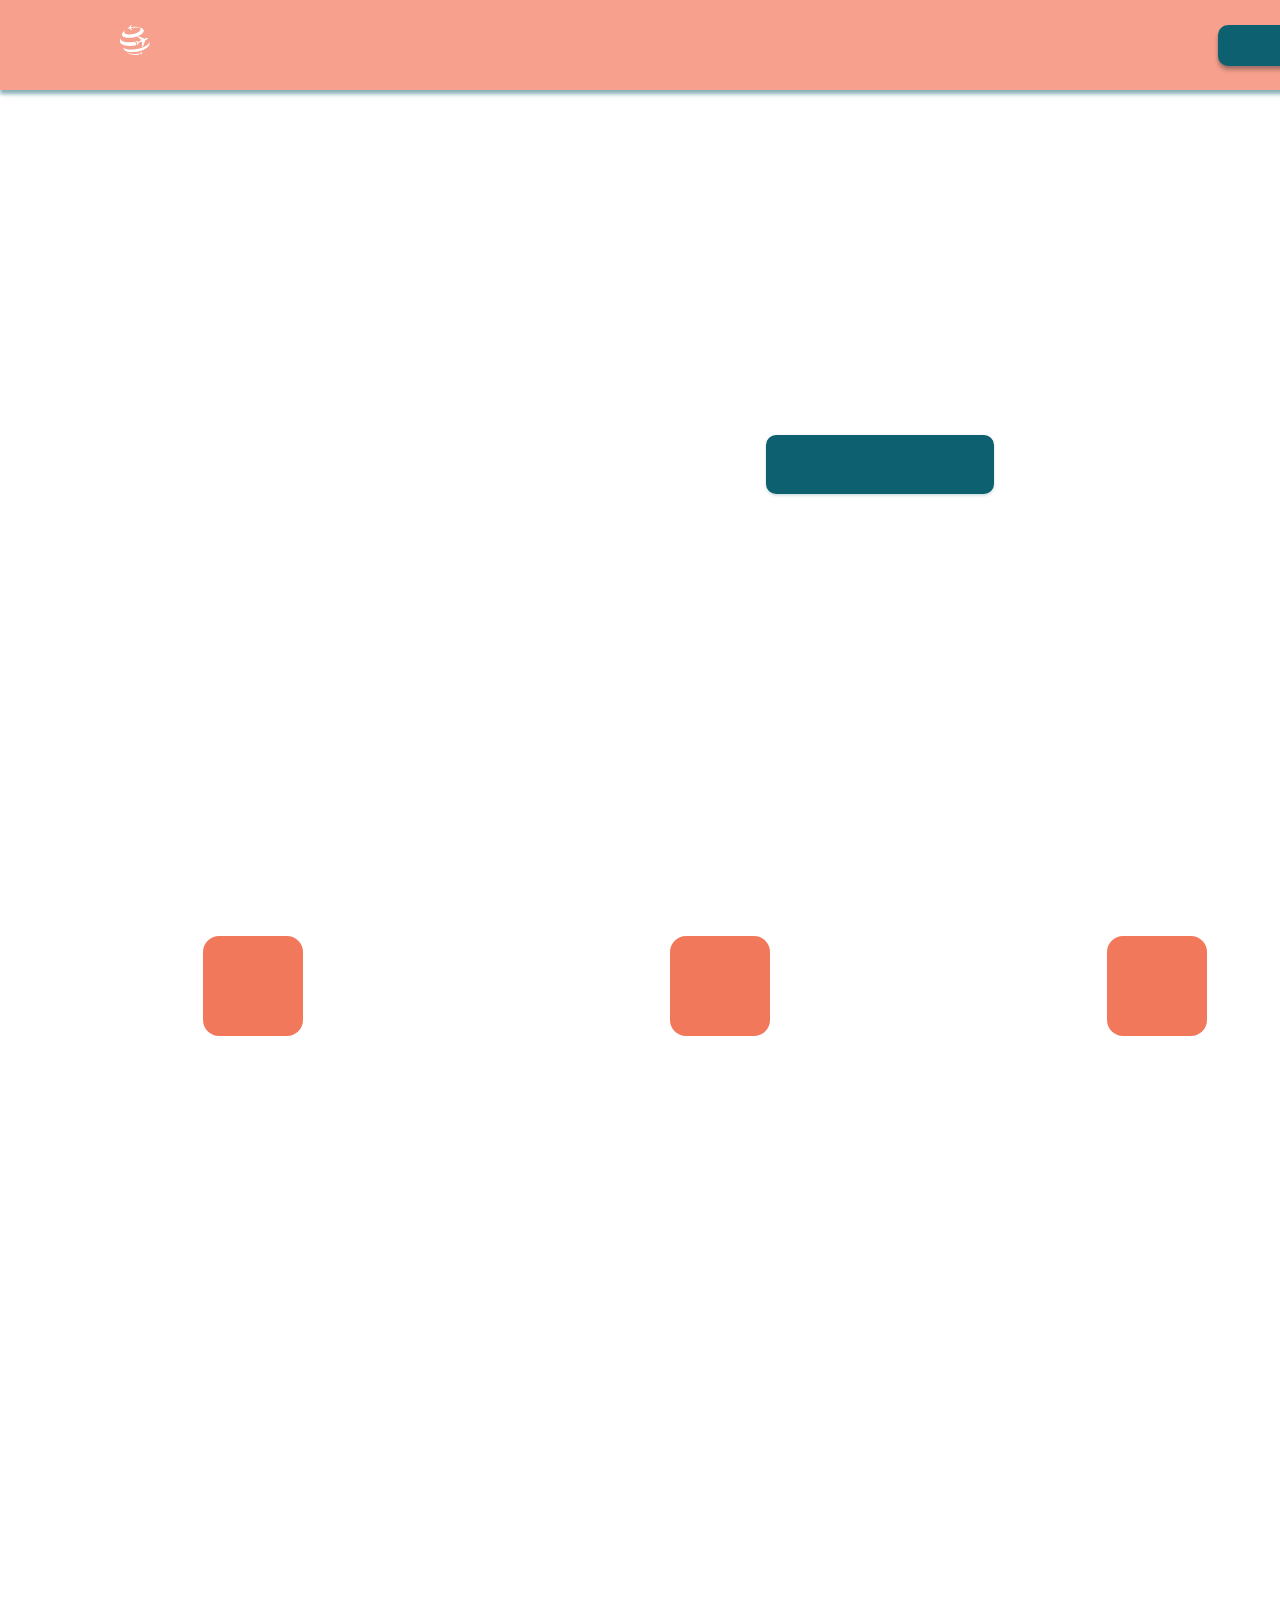
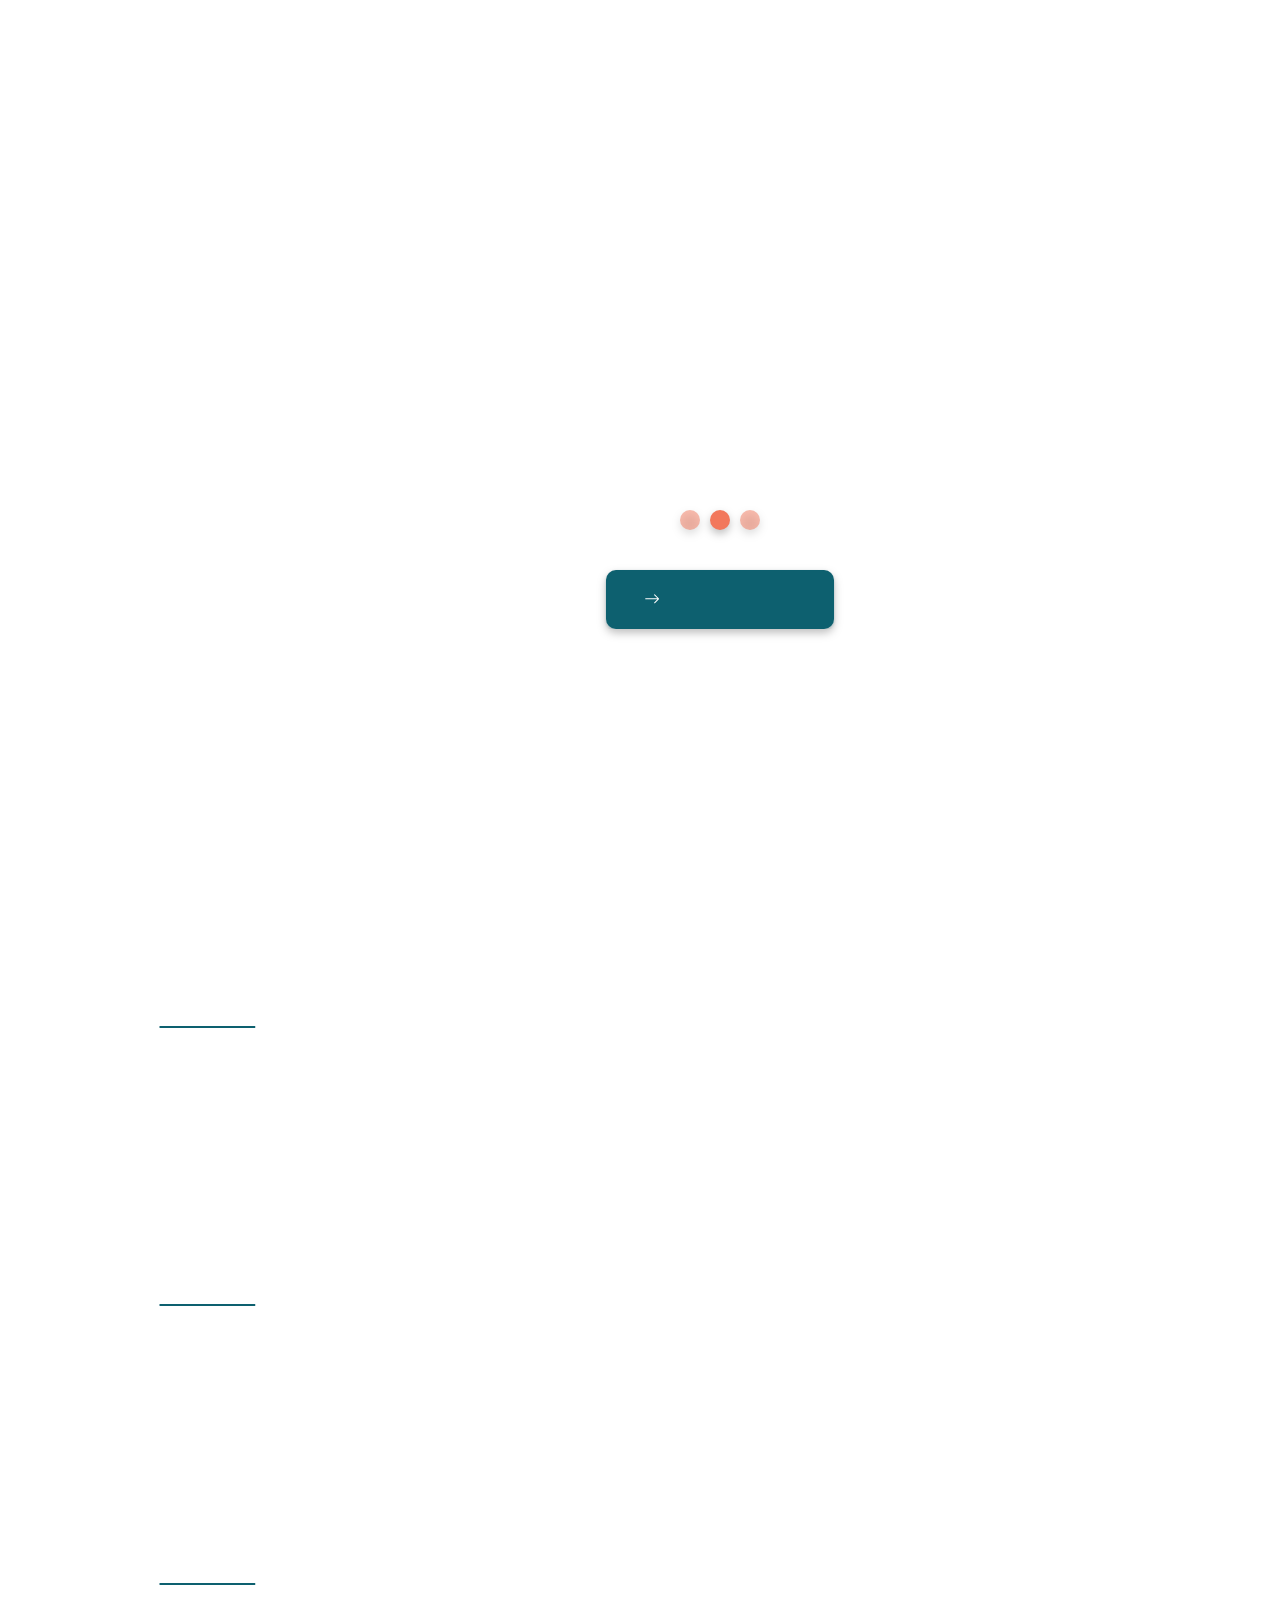
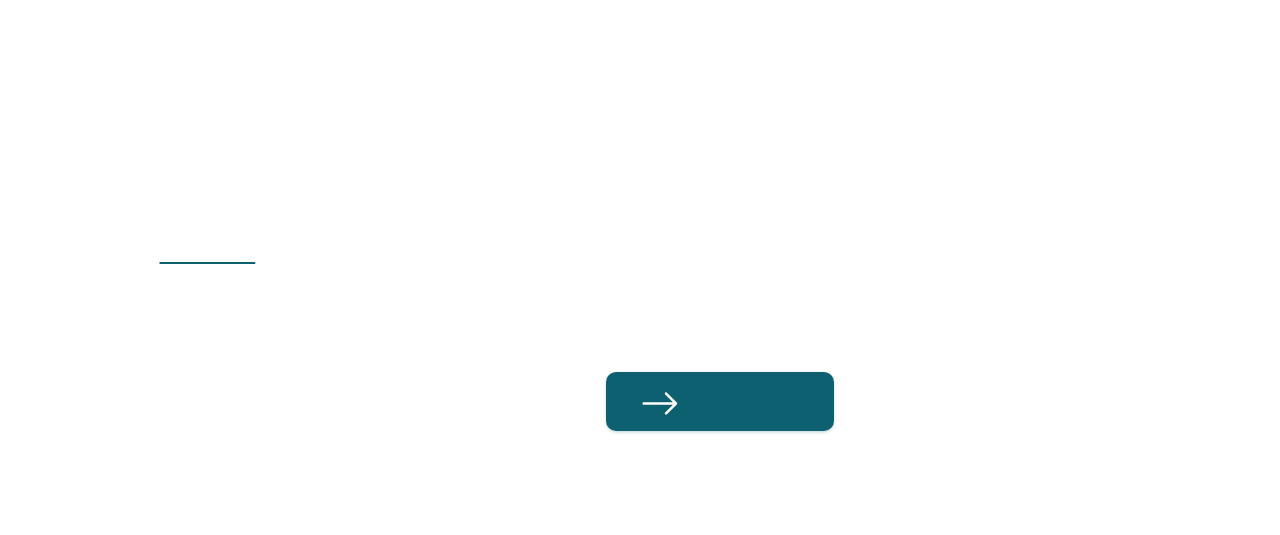
<file: travel/index.html>
<!DOCTYPE html>
<html lang="zxx">

<head>
    <meta charset="UTF-8">
    <meta http-equiv="X-UA-Compatible" content="IE=edge">
    <meta name="viewport" content="width=device-width, initial-scale=1.0">
    <link rel="stylesheet" href="style.css">
    <link rel="shortcut icon" href="./assets/svg/favicon.svg" type="image/svg+xml">
    <script defer src="index.js"></script>
    <title>Travel Part 1</title>
</head>

<body>
<div class="page">
    <div class="container">
        <div class="background">
            <div class="top"></div>
            <div class="bottom"></div>
        </div>
        <div class="webpage">
            <header class="header-div">
                <div class="logo">
                    <img class="logo-img" src="./assets/svg/Logo.svg" alt="Logo">
                    <h2 class="logo-title">Travel Portal</h2>
                </div>
                <nav class="navigation">
                    <ul class="navigation-list">
                        <li class="navigation-link">
                            <a href="#preview">How It Works</a>
                        </li>
                        <li class="navigation-link">
                            <a href="#steps">Plan Your Trip</a>
                        </li>
                        <li class="navigation-link">
                            <a href="#destinations">Destinations</a>
                        </li>
                        <li class="navigation-link">
                            <a href="#stories">Travel Stories</a>
                        </li>
                    </ul>
                </nav>
                <button type="button" class="btn-login">
                    <span class="title-btn-login">Login</span>
                </button>
            </header>
            <main class="main-div">
                <section id="preview" class="preview">
                    <h1 class="preview-title">Explore the beauty of the World</h1>
                    <div class="preview-remark">Recieve personalized recommendations for countries,
                        hotels, activities and more
                    </div>
                    <div class="preview-input">
                        <input type="text" name="search" id="find-trip" placeholder="What would you like to do?">
                        <button type="submit" class="start-planning">Start Planning</button>
                    </div>
                </section>
                <section id="steps" class="steps">
                    <h2 class="steps-title">3 STEPS TO THE PERFECT TRIP</h2>
                    <div class="steps-flex">
                        <div class="steps-box right-margin-steps">
                            <div class="font-img-steps bicycle"></div>
                            <div class="title-img-steps">Tell us what you want to do</div>
                        </div>
                        <div class="steps-box">
                            <div class="font-img-steps calendar"></div>
                            <div class="title-img-steps ">Share us preferable dates</div>
                        </div>
                        <div class="steps-box">
                            <div class="font-img-steps airplane"></div>
                            <div class="title-img-steps">We will give you recommendations</div>
                        </div>
                    </div>
                </section>
                <section id="destinations" class="destinations">
                    <h2 class="title-destination">POPULAR DESTINATIONS</h2>
                    <div class="carousel">
                        <div class="carousel-item">
                            <img class="img-item" src="./assets/jpg/ocean-big.jpg" alt="SPAIN">
                            <div class="title-item">SPAIN</div>
                        </div>
                        <div class="carousel-item">
                            <img class="img-item" src="assets/jpg/gates-big.jpg" alt="JAPAN">
                            <div class="title-item">JAPAN</div>
                        </div>
                        <div class="carousel-item">
                            <img class="img-item" src="assets/jpg/bridge-big.jpg" alt="USA">
                            <div class="title-item">USA</div>
                        </div>
                    </div>
                    <div class="dots-nav">
                        <div class="dot inactive-dot"></div>
                        <div class="dot active-dot"></div>
                        <div class="dot inactive-dot"></div>
                    </div>
                    <button class="btn-find-more" type="submit">
                        <svg class="arrow" width="36" height="23" viewBox="0 0 36 23" fill="none"
                             xmlns="http://www.w3.org/2000/svg">
                            <path fill-rule="evenodd" clip-rule="evenodd" d="M0.5 11.5C0.5 11.1685 0.631696 10.8505
                                         0.866116 10.6161C1.10054 10.3817 1.41848
                                         10.25 1.75 10.25H31.2325L23.365 2.38499C23.1303
                                         2.15028 22.9984 1.83193 22.9984 1.49999C22.9984
                                         1.16805 23.1303 0.849708 23.365 0.614992C23.5997
                                         0.380275 23.9181 0.248413 24.25 0.248413C24.5819
                                         0.248413 24.9003 0.380275 25.135 0.614992L35.135
                                         10.615C35.2514 10.7311 35.3438 10.869 35.4068
                                         11.0209C35.4698 11.1728 35.5022 11.3356 35.5022
                                         11.5C35.5022 11.6644 35.4698 11.8272 35.4068
                                         11.9791C35.3438 12.1309 35.2514 12.2689 35.135
                                         12.385L25.135 22.385C24.9003 22.6197 24.5819
                                         22.7516 24.25 22.7516C23.9181 22.7516 23.5997
                                         22.6197 23.365 22.385C23.1303 22.1503 22.9984
                                         21.8319 22.9984 21.5C22.9984 21.1681 23.1303
                                         20.8497 23.365 20.615L31.2325 12.75H1.75C1.41848
                                         12.75 1.10054 12.6183 0.866116 12.3839C0.631696
                                         12.1495 0.5 11.8315 0.5 11.5Z" fill="white"/>
                        </svg>
                        <span class="title-find-more">Find More</span>
                    </button>
                </section>
                <section id="stories" class="stories">
                    <div class="stories-main">
                        <h2 class="title-stories">TRAVEL STORIES</h2>
                        <div class="stories-container">
                            <div class="stories-element">
                                <img class="img-story" src="./assets/jpg/cave-big.jpg" alt>
                                <div class="story-sample">
                                    <div class="title-sample">10 Photos of Attractive Thailand</div>
                                    <div class="story">
                                            <span class="text-story">Lorem ipsum dolor sit amet, consectetur adipiscing elit,
                                            sed do eiusmod tempor incididunt ut labore et dolore magna aliqua.
                                            Ut enim ad minim veniam, quis nostrud exercitation ullamco laboris
                                            nisi ut aliquip ex ea commodo consequat. Duis aute irure dolor in
                                            reprehenderit in voluptate velit esse cillum dolore eu fugiat nulla
                                            pariatur. Excepteur sint occaecat cupidatat non proident,
                                            sunt in culpa qui officia deserunt mollit anim id est laborum.
                                            Lorem ipsum dolor sit amet, consectetur adipiscing elit...</span>
                                        <br>
                                        <strong><u>Read More</u></strong>
                                    </div>
                                </div>
                            </div>
                            <div class="stories-element">
                                <img class="img-story" src="./assets/jpg/road-big.jpg" alt>
                                <div class="story-sample">
                                    <div class="title-sample">Canyonlands National Park, Utah</div>
                                    <div class="story">
                                            <span class="text-story">Lorem ipsum dolor sit amet, consectetur adipiscing elit,
                                            sed do eiusmod tempor incididunt ut labore et dolore magna aliqua.
                                            Ut enim ad minim veniam, quis nostrud exercitation ullamco laboris
                                            nisi ut aliquip ex ea commodo consequat. Duis aute irure dolor in
                                            reprehenderit in voluptate velit esse cillum dolore eu fugiat nulla
                                            pariatur. Excepteur sint occaecat cupidatat non proident,
                                            sunt in culpa qui officia deserunt mollit anim id est laborum.
                                            Lorem ipsum dolor sit amet, consectetur adipiscing elit...</span>
                                        <br>
                                        <strong><u>Read More</u></strong>
                                    </div>
                                </div>
                            </div>
                            <div class="stories-element">
                                <img class="img-story" src="./assets/jpg/winter-big.jpg" alt>
                                <div class="story-sample">
                                    <div class="title-sample">I left my heart in the Mountains!</div>
                                    <div class="story">
                                            <span class="text-story">Lorem ipsum dolor sit amet, consectetur adipiscing elit,
                                            sed do eiusmod tempor incididunt ut labore et dolore magna aliqua.
                                            Ut enim ad minim veniam, quis nostrud exercitation ullamco laboris
                                            nisi ut aliquip ex ea commodo consequat. Duis aute irure dolor in
                                            reprehenderit in voluptate velit esse cillum dolore eu fugiat nulla
                                            pariatur. Excepteur sint occaecat cupidatat non proident,
                                            sunt in culpa qui officia deserunt mollit anim id est laborum.
                                            Lorem ipsum dolor sit amet, consectetur adipiscing elit...</span>
                                        <br>
                                        <strong><u>Read More</u></strong>
                                    </div>
                                </div>
                            </div>
                            <div class="stories-element">
                                <img class="img-story" src="./assets/jpg/car-big.jpg" alt>
                                <div class="story-sample">
                                    <div class="title-sample">The Longest journey in my life!</div>
                                    <div class="story">
                                            <span class="text-story">Lorem ipsum dolor sit amet, consectetur adipiscing elit,
                                            sed do eiusmod tempor incididunt ut labore et dolore magna aliqua.
                                            Ut enim ad minim veniam, quis nostrud exercitation ullamco laboris
                                            nisi ut aliquip ex ea commodo consequat. Duis aute irure dolor in
                                            reprehenderit in voluptate velit esse cillum dolore eu fugiat nulla
                                            pariatur. Excepteur sint occaecat cupidatat non proident,
                                            sunt in culpa qui officia deserunt mollit anim id est laborum.
                                            Lorem ipsum dolor sit amet, consectetur adipiscing elit...</span>
                                        <br>
                                        <strong><u>Read More</u></strong>
                                    </div>
                                </div>
                            </div>
                        </div>
                        <button class="btn-see-more" type="submit">
                            <svg class="arrow-see" width="40" height="41" viewBox="0 0 40 41" fill="none"
                                 xmlns="http://www.w3.org/2000/svg">
                                <path fill-rule="evenodd" clip-rule="evenodd" d="M2.5 20.5001C2.5 20.1686 2.6317 19.8507 2.86612
                                    19.6162C3.10054 19.3818 3.41848 19.2501 3.75 19.2501H33.2325L25.365
                                    11.3851C25.1303 11.1504 24.9984 10.8321 24.9984 10.5001C24.9984
                                    10.1682 25.1303 9.84983 25.365 9.61511C25.5997 9.3804 25.9181
                                    9.24854 26.25 9.24854C26.5819 9.24854 26.9003 9.3804 27.135
                                    9.61511L37.135 19.6151C37.2514 19.7312 37.3438 19.8692 37.4068
                                    20.021C37.4698 20.1729 37.5022 20.3357 37.5022 20.5001C37.5022
                                    20.6645 37.4698 20.8273 37.4068 20.9792C37.3438 21.1311 37.2514
                                    21.269 37.135 21.3851L27.135 31.3851C26.9003 31.6198 26.5819
                                    31.7517 26.25 31.7517C25.9181 31.7517 25.5997 31.6198 25.365
                                    31.3851C25.1303 31.1504 24.9984 30.8321 24.9984 30.5001C24.9984
                                    30.1682 25.1303 29.8498 25.365 29.6151L33.2325 21.7501H3.75C3.41848
                                    21.7501 3.10054 21.6184 2.86612 21.384C2.6317 21.1496 2.5 20.8316
                                    2.5 20.5001Z" fill="white"/>
                            </svg>
                            <span class="title-see-more">See More</span>
                        </button>
                    </div>
                </section>
            </main>
            <footer class="footer-div">
                <div class="footer-grid">
                    <div class="git-rs">
                        <a class="git" href="https://github.com/BrBrov">
                            <img class="img-git" src="./assets/svg/git.svg" alt="Git">
                        </a>
                        <a class="rs" href="https://rs.school/js-stage0/">
                            <img class="img-rs" src="./assets/svg/rs_school.svg" alt="RSschool">
                        </a>
                    </div>
                    <div class="footer-block">
                        <div class="title-footer">All Rights Reserved © Travel Portal</div>
                        <ul class="social-list">
                            <li class="social-link">
                                <a href="https://www.instagram.com/">
                                    <img src="./assets/svg/Instagram.svg" alt="Instagram">
                                </a>
                            </li>
                            <li class="social-link">
                                <a href="https://www.youtube.com/">
                                    <img src="./assets/svg/Youtube.svg" alt="Yuotube">
                                </a>
                            </li>
                            <li class="social-link">
                                <a href="https://twitter.com/">
                                    <img src="./assets/svg/Twitter.svg" alt="Twitter">
                                </a>
                            </li>
                        </ul>
                    </div>
                </div>
            </footer>
        </div>
    </div>
</div>
</body>

</html>
</file>
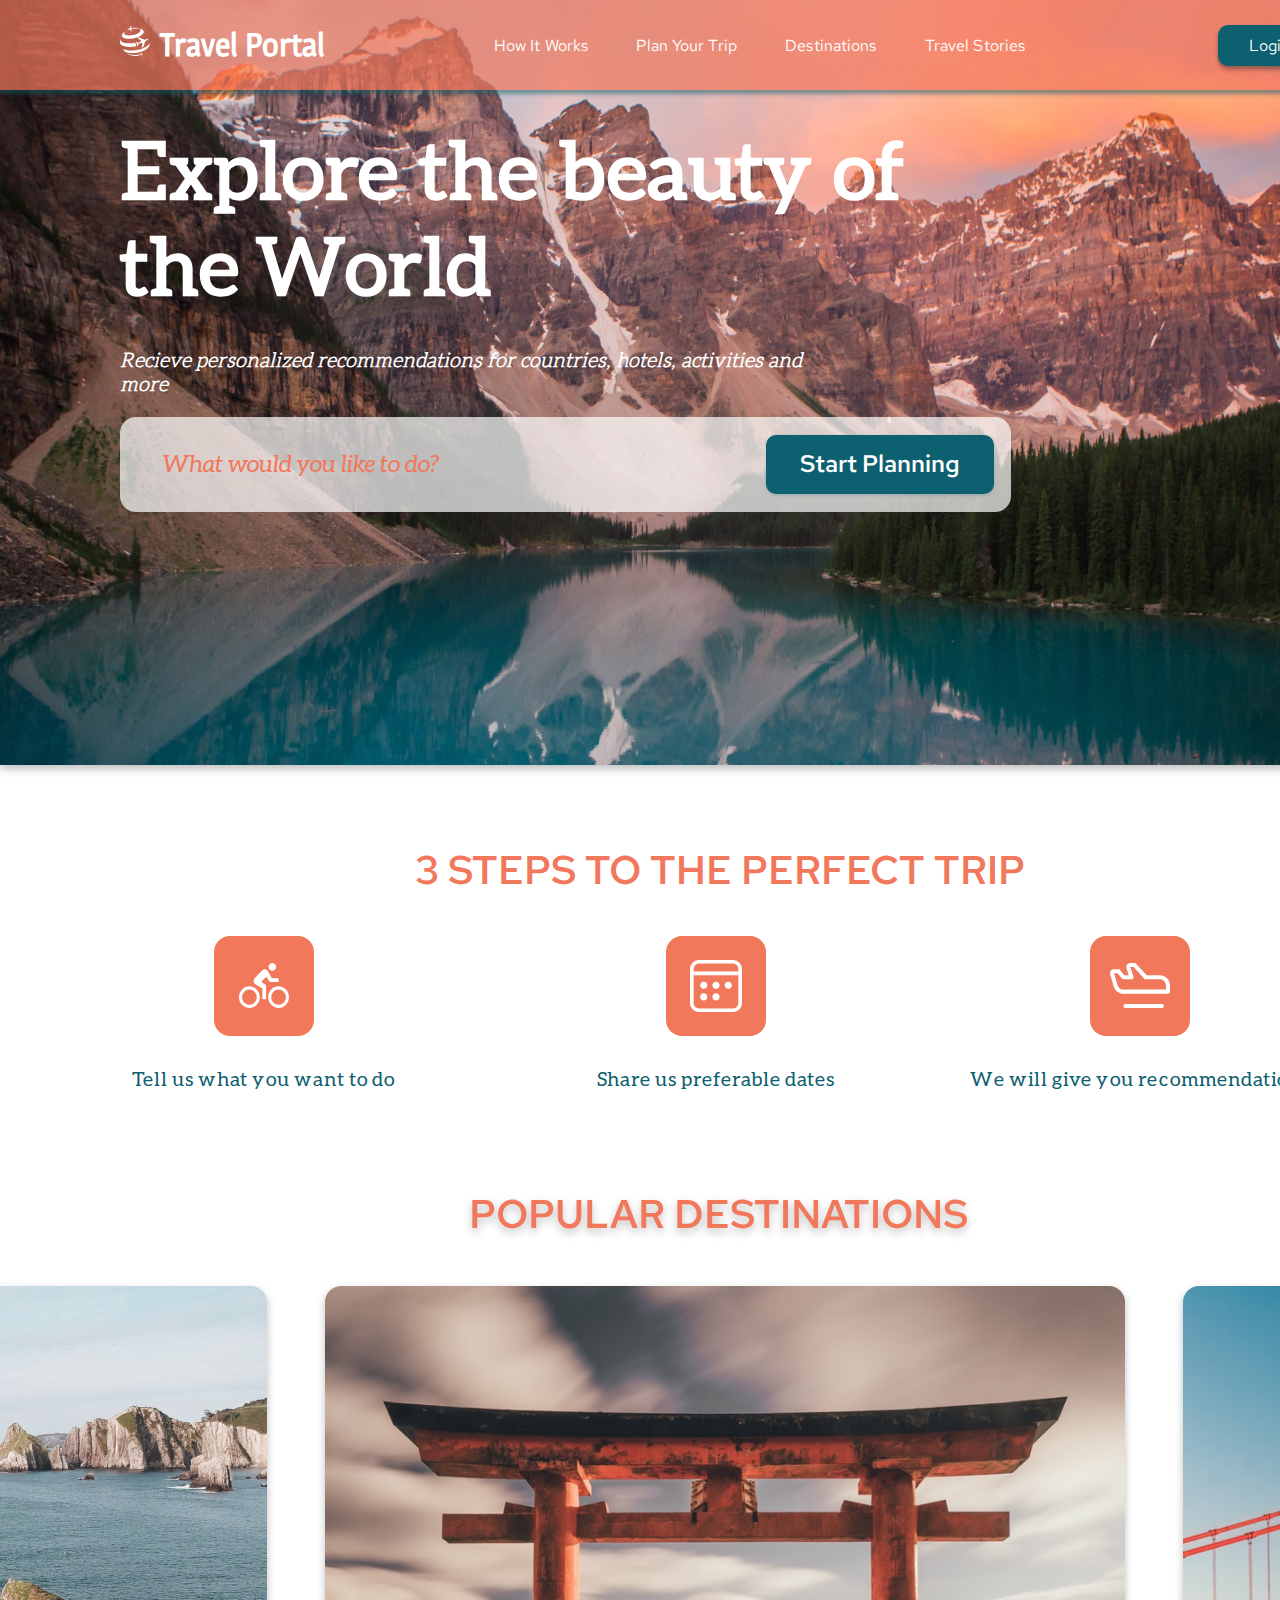
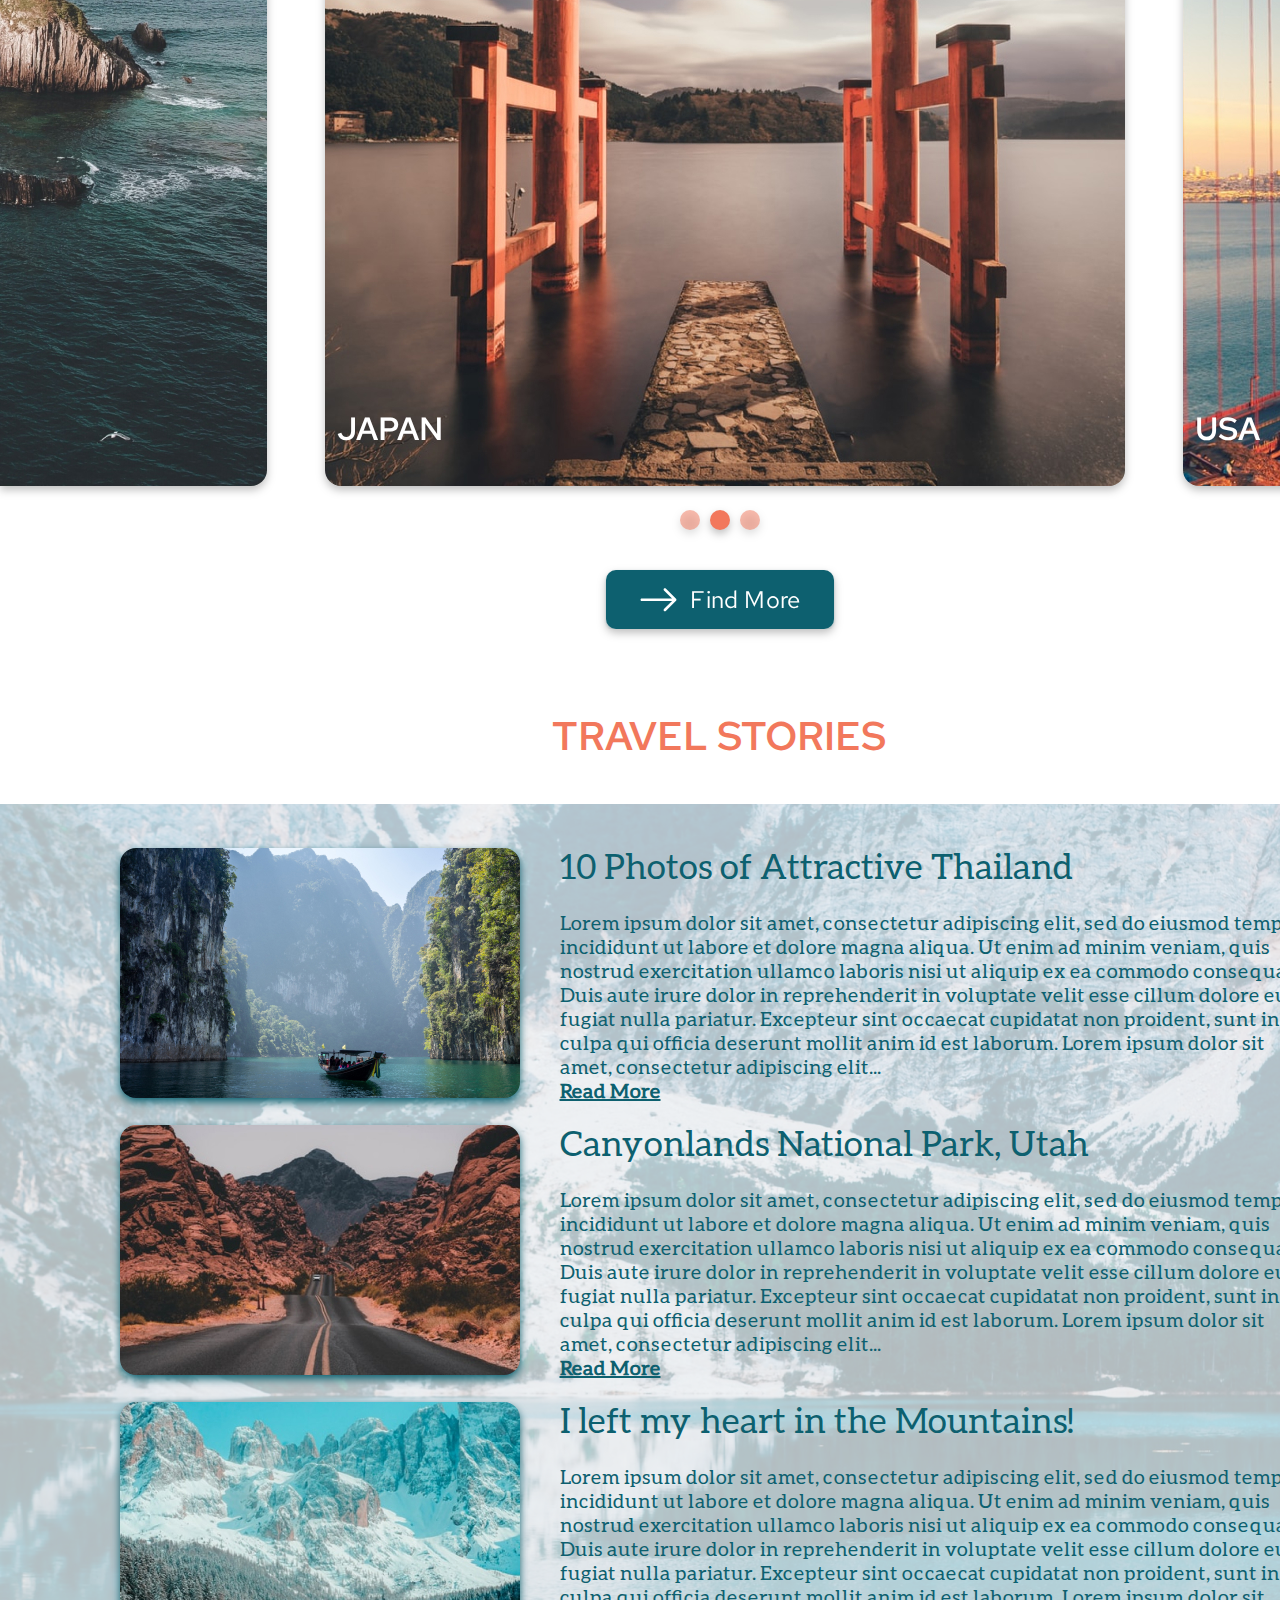
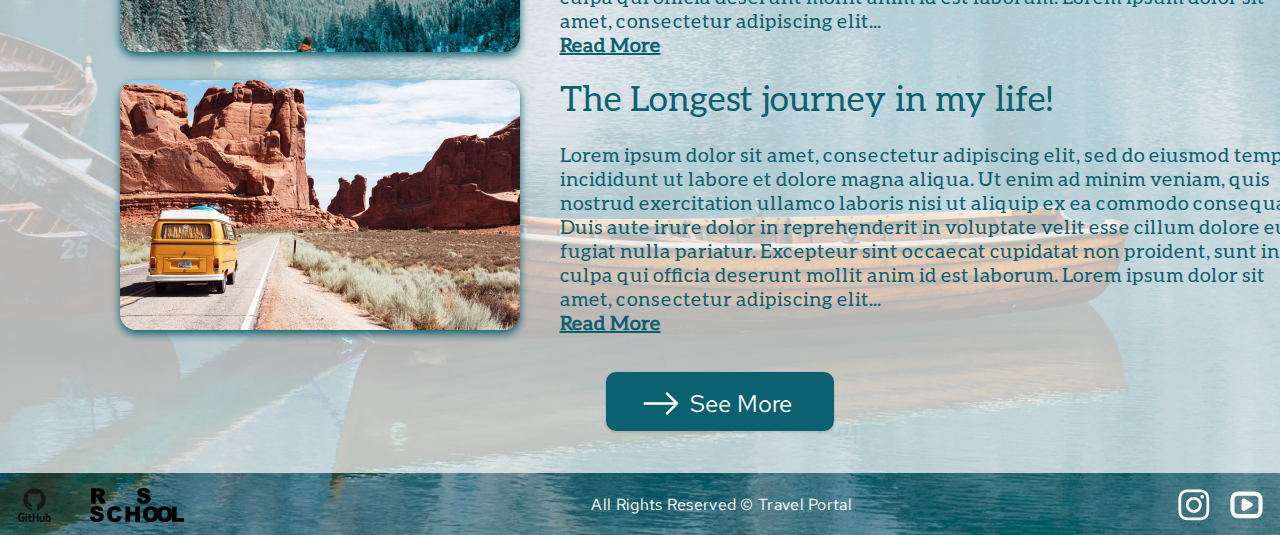
<file: Travel/index.html>
<!DOCTYPE html>
<html lang="zxx">

<head>
    <meta charset="UTF-8">
    <meta http-equiv="X-UA-Compatible" content="IE=edge">
    <meta name="viewport" content="width=device-width, initial-scale=1.0">
    <link rel="stylesheet" href="style.css">
    <link rel="shortcut icon" href="./assets/svg/favicon.svg" type="image/svg+xml">
    <script defer src="index.js"></script>
    <title>Travel Part 1</title>
</head>

<body>
    <div class="page">
        <div class="container">
            <div class="background">
                <div class="top"></div>
                <div class="bottom"></div>
            </div>
            <div class="webpage">
                <header class="header-div">
                    <div class="logo">
                        <img class="logo-img" src="./assets/svg/Logo.svg" alt="Logo">
                        <h2 class="logo-title">Travel Portal</h2>
                    </div>
                    <nav class="navigation">
                        <ul class="navigation-list">
                            <li class="navigation-link">
                                <a href="#preview">How It Works</a>
                            </li>
                            <li class="navigation-link">
                                <a href="#steps">Plan Your Trip</a>
                            </li>
                            <li class="navigation-link">
                                <a href="#destinations">Destinations</a>
                            </li>
                            <li class="navigation-link">
                                <a href="#stories">Travel Stories</a>
                            </li>
                        </ul>
                    </nav>
                    <button type="button" class="btn-login">
                        <span class="title-btn-login">Login</span>
                    </button>
                </header>
                <main class="main-div">
                    <section id="preview" class="preview">
                        <h1 class="preview-title">Explore the beauty of the World</h1>
                        <div class="preview-remark">Recieve personalized recommendations for countries,
                            hotels, activities and more</div>
                        <div class="preview-input">
                            <input type="text" name="search" id="find-trip" placeholder="What would you like to do?">
                            <button type="submit" class="start-planning">Start Planning</button>
                        </div>
                    </section>
                    <section id="steps" class="steps">
                        <h2 class="steps-title">3 STEPS TO THE PERFECT TRIP</h2>
                        <div class="steps-flex">
                            <div class="steps-box right-margin-steps">
                                <div class="font-img-steps bicycle"></div>
                                <div class="title-img-steps">Tell us what you want to do</div>
                            </div>
                            <div class="steps-box">
                                <div class="font-img-steps calendar"></div>
                                <div class="title-img-steps">Share us preferable dates </div>
                            </div>
                            <div class="steps-box">
                                <div class="font-img-steps airplane"></div>
                                <div class="title-img-steps">We will give you recommendations</div>
                            </div>
                        </div>
                    </section>
                    <section id="destinations" class="destinations">
                        <h2 class="title-destination">POPULAR DESTINATIONS</h2>
                        <div class="carousel">
                            <div class="carousel-item">
                                <img class="img-item" src="./assets/jpg/ocean-big.jpg" alt="SPAIN">
                                <div class="title-item">SPAIN</div>
                            </div>
                            <div class="carousel-item">
                                <img class="img-item" src="./assets/jpg/gates.jpg" alt="JAPAN">
                                <div class="title-item">JAPAN</div>
                            </div>
                            <div class="carousel-item">
                                <img class="img-item" src="./assets/jpg/bridge.jpg" alt="USA">
                                <div class="title-item">USA</div>
                            </div>
                        </div>
                        <div class="dots-nav">
                            <div class="dot inactive-dot"></div>
                            <div class="dot active-dot"></div>
                            <div class="dot inactive-dot"></div>
                        </div>
                        <button class="btn-find-more" type="submit">
                            <svg class="arrow" width="36" height="23" viewBox="0 0 36 23" fill="none"
                                xmlns="http://www.w3.org/2000/svg">
                                <path fill-rule="evenodd" clip-rule="evenodd" d="M0.5 11.5C0.5 11.1685 0.631696 10.8505
                                         0.866116 10.6161C1.10054 10.3817 1.41848
                                         10.25 1.75 10.25H31.2325L23.365 2.38499C23.1303
                                         2.15028 22.9984 1.83193 22.9984 1.49999C22.9984
                                         1.16805 23.1303 0.849708 23.365 0.614992C23.5997
                                         0.380275 23.9181 0.248413 24.25 0.248413C24.5819
                                         0.248413 24.9003 0.380275 25.135 0.614992L35.135
                                         10.615C35.2514 10.7311 35.3438 10.869 35.4068
                                         11.0209C35.4698 11.1728 35.5022 11.3356 35.5022
                                         11.5C35.5022 11.6644 35.4698 11.8272 35.4068
                                         11.9791C35.3438 12.1309 35.2514 12.2689 35.135
                                         12.385L25.135 22.385C24.9003 22.6197 24.5819
                                         22.7516 24.25 22.7516C23.9181 22.7516 23.5997
                                         22.6197 23.365 22.385C23.1303 22.1503 22.9984
                                         21.8319 22.9984 21.5C22.9984 21.1681 23.1303
                                         20.8497 23.365 20.615L31.2325 12.75H1.75C1.41848
                                         12.75 1.10054 12.6183 0.866116 12.3839C0.631696
                                         12.1495 0.5 11.8315 0.5 11.5Z" fill="white" />
                            </svg>
                            <span class="title-find-more">Find More</span>
                        </button>
                    </section>
                    <section id="stories" class="stories">
                        <div class="stories-main">
                            <h2 class="title-stories">TRAVEL STORIES</h2>
                            <div class="stories-container">
                                <div class="stories-element">
                                    <img class="img-story" src="./assets/jpg/cave-big.jpg" alt>
                                    <div class="story-sample">
                                        <div class="title-sample">10 Photos of Attractive Thailand</div>
                                        <div class="story">
                                            Lorem ipsum dolor sit amet, consectetur adipiscing elit,
                                            sed do eiusmod tempor incididunt ut labore et dolore magna aliqua.
                                            Ut enim ad minim veniam, quis nostrud exercitation ullamco laboris
                                            nisi ut aliquip ex ea commodo consequat. Duis aute irure dolor in
                                            reprehenderit in voluptate velit esse cillum dolore eu fugiat nulla
                                            pariatur. Excepteur sint occaecat cupidatat non proident,
                                            sunt in culpa qui officia deserunt mollit anim id est laborum.
                                            Lorem ipsum dolor sit amet, consectetur adipiscing elit...<br>
                                            <strong><u>Read More</u></strong>
                                        </div>
                                    </div>
                                </div>
                                <div class="stories-element">
                                    <img class="img-story" src="./assets/jpg/road-big.jpg" alt>
                                    <div class="story-sample">
                                        <div class="title-sample">Canyonlands National Park, Utah</div>
                                        <div class="story">
                                            Lorem ipsum dolor sit amet, consectetur adipiscing elit,
                                            sed do eiusmod tempor incididunt ut labore et dolore magna aliqua.
                                            Ut enim ad minim veniam, quis nostrud exercitation ullamco laboris
                                            nisi ut aliquip ex ea commodo consequat. Duis aute irure dolor in
                                            reprehenderit in voluptate velit esse cillum dolore eu fugiat nulla
                                            pariatur. Excepteur sint occaecat cupidatat non proident,
                                            sunt in culpa qui officia deserunt mollit anim id est laborum.
                                            Lorem ipsum dolor sit amet, consectetur adipiscing elit...<br>
                                            <strong><u>Read More</u></strong>
                                        </div>
                                    </div>
                                </div>
                                <div class="stories-element">
                                    <img class="img-story" src="./assets/jpg/winter-big.jpg" alt>
                                    <div class="story-sample">
                                        <div class="title-sample">I left my heart in the Mountains!</div>
                                        <div class="story">
                                            Lorem ipsum dolor sit amet, consectetur adipiscing elit,
                                            sed do eiusmod tempor incididunt ut labore et dolore magna aliqua.
                                            Ut enim ad minim veniam, quis nostrud exercitation ullamco laboris
                                            nisi ut aliquip ex ea commodo consequat. Duis aute irure dolor in
                                            reprehenderit in voluptate velit esse cillum dolore eu fugiat nulla
                                            pariatur. Excepteur sint occaecat cupidatat non proident,
                                            sunt in culpa qui officia deserunt mollit anim id est laborum.
                                            Lorem ipsum dolor sit amet, consectetur adipiscing elit...<br>
                                            <strong><u>Read More</u></strong>
                                        </div>
                                    </div>
                                </div>
                                <div class="stories-element">
                                    <img class="img-story" src="./assets/jpg/car-big.jpg" alt>
                                    <div class="story-sample">
                                        <div class="title-sample">The Longest journey in my life!</div>
                                        <div class="story">
                                            Lorem ipsum dolor sit amet, consectetur adipiscing elit,
                                            sed do eiusmod tempor incididunt ut labore et dolore magna aliqua.
                                            Ut enim ad minim veniam, quis nostrud exercitation ullamco laboris
                                            nisi ut aliquip ex ea commodo consequat. Duis aute irure dolor in
                                            reprehenderit in voluptate velit esse cillum dolore eu fugiat nulla
                                            pariatur. Excepteur sint occaecat cupidatat non proident,
                                            sunt in culpa qui officia deserunt mollit anim id est laborum.
                                            Lorem ipsum dolor sit amet, consectetur adipiscing elit...<br>
                                            <strong><u>Read More</u></strong>
                                        </div>
                                    </div>
                                </div>
                            </div>
                            <button class="btn-see-more" type="submit">
                                <svg class="arrow-see" width="40" height="41" viewBox="0 0 40 41" fill="none"
                                    xmlns="http://www.w3.org/2000/svg">
                                    <path fill-rule="evenodd" clip-rule="evenodd" d="M2.5 20.5001C2.5 20.1686 2.6317 19.8507 2.86612
                                    19.6162C3.10054 19.3818 3.41848 19.2501 3.75 19.2501H33.2325L25.365
                                    11.3851C25.1303 11.1504 24.9984 10.8321 24.9984 10.5001C24.9984
                                    10.1682 25.1303 9.84983 25.365 9.61511C25.5997 9.3804 25.9181
                                    9.24854 26.25 9.24854C26.5819 9.24854 26.9003 9.3804 27.135
                                    9.61511L37.135 19.6151C37.2514 19.7312 37.3438 19.8692 37.4068
                                    20.021C37.4698 20.1729 37.5022 20.3357 37.5022 20.5001C37.5022
                                    20.6645 37.4698 20.8273 37.4068 20.9792C37.3438 21.1311 37.2514
                                    21.269 37.135 21.3851L27.135 31.3851C26.9003 31.6198 26.5819
                                    31.7517 26.25 31.7517C25.9181 31.7517 25.5997 31.6198 25.365
                                    31.3851C25.1303 31.1504 24.9984 30.8321 24.9984 30.5001C24.9984
                                    30.1682 25.1303 29.8498 25.365 29.6151L33.2325 21.7501H3.75C3.41848
                                    21.7501 3.10054 21.6184 2.86612 21.384C2.6317 21.1496 2.5 20.8316
                                    2.5 20.5001Z" fill="white" />
                                </svg>
                                <span class="title-see-more">See More</span>
                            </button>
                        </div>
                    </section>
                </main>
                <footer class="footer-div">
                    <div class="footer-grid">
                        <div class="git-rs">
                            <a class="git" href="https://github.com/BrBrov">
                                <img class="img-git" src="./assets/svg/git.svg" alt="Git">
                            </a>
                            <a class="rs" href="https://rs.school/js-stage0/">
                                <img class="img-rs" src="./assets/svg/rs_school.svg" alt="RSschool">
                            </a>
                        </div>
                        <div class="footer-block">
                            <div class="title-footer">All Rights Reserved © Travel Portal</div>
                            <ul class="social-list">
                                <li class="social-link">
                                    <a href="https://www.instagram.com/">
                                        <img src="./assets/svg/Instagram.svg" alt="Instagram">
                                    </a>
                                </li>
                                <li class="social-link">
                                    <a href="https://www.youtube.com/">
                                        <img src="./assets/svg/Youtube.svg" alt="Yuotube">
                                    </a>
                                </li>
                                <li class="social-link">
                                    <a href="https://twitter.com/">
                                        <img src="./assets/svg/Twitter.svg" alt="Twitter">
                                    </a>
                                </li>
                            </ul>
                        </div>
                    </div>
                </footer>
            </div>
        </div>
    </div>
</body>

</html>
</file>
<file: travel/style.css>
body {
    margin: 0;
    padding: 0;
}

/* basic fonts */

/* Aleo */
@font-face {
    font-family: "Aleo Bold";
    src: url("./assets/fonts/Aleo-Bold.woff2") format("woff2"),
    url("./assets/fonts/Aleo-Bold.woff") format("woff");
}

@font-face {
    font-family: "Aleo Bold Italic";
    src: url("./assets/fonts/Aleo-BoldItalic.woff") format("woff"),
    url("./assets/fonts/Aleo-BoldItalic.woff2") format("woff2");
}

@font-face {
    font-family: "Aleo Italic";
    src: url("./assets/fonts/Aleo-Italic.woff2") format("woff2"),
    url("./assets/fonts/Aleo-Italic.woff") format("woff");
}

@font-face {
    font-family: "Aleo Light";
    src: url("./assets/fonts/Aleo-Light.woff2") format("woff2"),
    url("./assets/fonts/Aleo-Light.woff") format("woff");
}

@font-face {
    font-family: "Aleo Light Italic";
    src: url("./assets/fonts/Aleo-LightItalic.woff2") format("woff2"),
    url("./assets/fonts/Aleo-LightItalic.woff") format("woff");
}

@font-face {
    font-family: "Aleo Regular";
    src: url("./assets/fonts/Aleo-Regular.woff2") format("woff2"),
    url("./assets/fonts/Aleo-Regular.woff") format("woff");
}

/* Magra */
@font-face {
    font-family: "Magra Regular";
    src: url("./assets/fonts/Magra-Regular.woff2") format("woff2"),
    url("./assets/fonts/Magra.woff") format("woff");
}

@font-face {
    font-family: "Magra Bold";
    src: url("./assets/fonts/Magra-Bold.woff2") format("woff2"),
    url("./assets/fonts/Magra-Bold.woff") format("woff");
}

/* RedHatText */
@font-face {
    font-family: "RedHatText Bold";
    src: url("./assets/fonts/RedHatText-Bold.woff2") format("woff2"),
    url("./assets/fonts/RedHatText-Bold.woff") format("woff");
}

@font-face {
    font-family: "RedHatText Bold Italic";
    src: url("./assets/fonts/RedHatText-BoldItalic.woff2") format("woff2"),
    url("./assets/fonts/RedHatText-BoldItalic.woff") format("woff");
}

@font-face {
    font-family: "RedHatText Italic";
    src: url("./assets/fonts/RedHatText-Italic.woff2") format("woff2"),
    url("./assets/fonts/RedHatText-Italic.woff") format("woff");
}

@font-face {
    font-family: "RedHatText Bold Italic";
    src: url("./assets/fonts/RedHatText-LightItalic.woff2") format("woff2"),
    url("./assets/fonts/RedHatText-LightItalic.woff") format("woff");
}

@font-face {
    font-family: "RedHatText Medium";
    src: url("./assets/fonts/RedHatText-Medium.woff2") format("woff2"),
    url("./assets/fonts/RedHatText-Medium.woff") format("woff");
}

@font-face {
    font-family: "RedHatText Medium Italic";
    src: url("./assets/fonts/RedHatText-MediumItalic.woff2") format("woff2"),
    url("./assets/fonts/RedHatText-MediumItalic.woff") format("woff");
}

@font-face {
    font-family: "RedHatText Regular";
    src: url("./assets/fonts/RedHatText-Regular.woff2") format("woff2"),
    url("./assets/fonts/RedHatText-Regular.woff") format("woff");
}

@font-face {
    font-family: "RedHatText SemiBold";
    src: url("./assets/fonts/RedHatText-SemiBold.woff2") format("woff2"),
    url("./assets/fonts/RedHatText-SemiBold.woff") format("woff");
}

@font-face {
    font-family: "RedHatText Bold";
    src: url("./assets/fonts/RedHatText-SemiBoldItalic.woff2") format("woff2"),
    url("./assets/fonts/RedHatText-SemiBoldItalic.woff") format("woff");
}

/* General setting */

html {
    scroll-behavior: smooth;
}

/* links style */

a {
    text-decoration: none;
}

/* Button styles */

button:active {
    border: 1px groove rgba(207, 154, 94, 0.932);
    box-shadow: 0 0 3px 4px rgb(211, 187, 144);
}

/* General page style */

.page {
    width: 100%;
    background: #FFFFFF
}

.container {
    width: 1440px;
    height: 3735px;
    margin: 0 auto;
}

.background {
    display: grid;
    position: relative;
    z-index: 0;
    height: 500px;
    grid-template-columns: 100%;
    grid-template-rows: 765px 1331px;
    gap: 1639px;
    background: #FFFFFF
}

.webpage {
    display: grid;
    position: relative;
    z-index: 1;
    grid-template-columns: 100%;
    margin-top: -500px;
    grid-template-rows: 90px 3584px 61px;
}

.top {
    background-image: url(./assets/jpg/mountain-big.jpg);
    filter: drop-shadow(0px 4px 4px rgba(0, 0, 0, 0.25));
}

.bottom {
    background-image: url(./assets/jpg/boat-big.jpg);
}

/*Pop Up Styles*/

.pop-up-bg{
    position: relative;
    z-index: 5;
    width: 100%;
    height: 100%;
    margin: -259.4% auto;
    overflow-y: hidden;
    backdrop-filter: brightness(50%);
}
/*Keyframe for POP UP*/

@keyframes popupOpen {
    from{margin-top: -47%}
    to{margin-top: 11.5%}
}

@keyframes popupClose {
    from{margin-top: 11.5%}
    to{margin-top: -47%}
}

/*====POP UP LOGIN======>*/

.pop-up{
    width: 650px;
    height: 660px;
    margin-top: -47%;
    margin-left: auto;
    margin-right: auto;
    background: linear-gradient(177.09deg, #FFFFFF 6.15%, #0D606F 202.69%);
    box-shadow: 0 4px 4px rgba(0, 0, 0, 0.25);
    border-radius: 16px;
    text-align: center;
    /*animation: popupOpen 3s alternate forwards;*/
}
.pop-up-title{
    padding-top: 3.85%;
    font-family: 'Aleo Regular', serif;
    font-style: normal;
    font-weight: 700;
    font-size: 32px;
    line-height: 38px;
    color: #0D606F;
}
.pop-up-btn-facebook{
    width: 86%;
    height: 9%;
    margin-top: 4.63%;
    padding: 0;
    text-align: center;
    background: #1877F2;
    box-shadow: 0 0 3px rgba(13, 96, 111, 0.08), 0 2px 3px rgba(13, 96, 111, 0.16);
    border: none;
    border-radius: 10px;
}
.facebook-img-pop-up{
    width: 5%;
    height: 40%;
    margin: 0 2% 0 0.6%;
}
.facebook-text-pop-up{
    vertical-align: 20%;
    font-family: 'RedHatText Regular', sans-serif;
    font-style: normal;
    font-weight: 400;
    font-size: 20px;
    line-height: 26px;
    color: #FFFFFF;
}
.pop-up-btn-google{
    width: 86%;
    height: 9%;
    margin-top: 2%;
    text-align: center;
    background: #FFFFFF;
    box-shadow: 0 0 3px rgba(13, 96, 111, 0.08), 0 2px 3px rgba(13, 96, 111, 0.16);
    border: none;
    border-radius: 10px;
}
.google-img-pop-up{
    width: 5%;
    height: 40%;
    margin: 0 2% 0 0.6%;
}
.google-text-pop-up{
    vertical-align: 20%;
    font-family: 'RedHatText Regular', sans-serif;
    font-style: normal;
    font-weight: 400;
    font-size: 20px;
    line-height: 26px;
    color: #0D606F;
}
.separator-pop-up{
    display: flex;
    width: 86.15%;
    height: 3.64%;
    margin: 4.62% auto auto auto;
    align-self: center;
}
.line-separator{
    width: 46.25%;
    align-self: center;
    border: 1px solid rgba(13, 96, 111, 0.5);
}
.text-separator{
    margin-left: 1.61%;
    margin-right: 1.61%;
    font-family: 'Aleo Regular', sans-serif;
    font-style: normal;
    font-weight: 700;
    font-size: 20px;
    line-height: 24px;
    color: rgba(13, 96, 111, 0.5);
}
.register-form{
    width: 86.16%;
    height: 30%;
    margin: 1% auto;
    text-align: left;
}
.label-email{
    font-family: 'Aleo Regular', sans-serif;
    font-style: normal;
    font-weight: 400;
    font-size: 16px;
    line-height: 19px;
    color: #0D606F;
}
#mail{
    width: 98%;
    height: 24%;
    margin-top: 0.9%;
    margin-bottom: 3.58%;
    background: #FFFFFF;
    box-shadow: inset 0 0 3px rgba(13, 96, 111, 0.08), inset 0 2px 3px rgba(13, 96, 111, 0.16);
    border: 0;
    border-radius: 10px;
}

#mail:optional{
    outline: none;
    font-family: 'Aleo Regular', sans-serif;
    font-style: normal;
    font-weight: 400;
    font-size: 2.5rem;
    line-height: 19px;
    color: #0D706F;
}
.label-password{
    font-family: 'Aleo Regular', sans-serif;
    font-style: normal;
    font-weight: 400;
    font-size: 16px;
    line-height: 19px;
    color: #0D606F;
}
#password{
    width: 98%;
    height: 24%;
    margin-top: 0.9%;
    background: #FFFFFF;
    box-shadow: inset 0 0 3px rgba(13, 96, 111, 0.08), inset 0 2px 3px rgba(13, 96, 111, 0.16);
    border: 0;
    border-radius: 10px;
}
#password:optional{
    outline: none;
    font-family: 'Aleo Regular', sans-serif;
    font-style: normal;
    font-weight: 400;
    font-size: 2.5rem;
    line-height: 19px;
    color: #0D706F;
}
.btn-sign-up{
    width: 86%;
    height: 8%;
    margin-bottom: 1.3%;
    background: #0D606F;
    box-shadow: 0 0 3px rgba(13, 96, 111, 0.08), 0 2px 3px rgba(13, 96, 111, 0.16);
    border: none;
    border-radius: 10px;
}
.label-sign-up{
    font-family: 'RedHatText Regular', sans-serif;
    font-style: normal;
    font-weight: 400;
    font-size: 20px;
    line-height: 26px;
    color: #FFFFFF;
}
.forgot-password{
    margin-top: 0.5%;
    font-family: 'Aleo Italic', sans-serif;
    font-style: normal;
    font-weight: 700;
    font-size: 15px;
    line-height: 18px;
    text-decoration-line: underline;
    color: #0D606F;
    text-shadow: 0 2px 3px rgba(255, 255, 255, 0.16);
}
.bottom-separator{
    width: 86%;
    margin: 4.2% auto 2.8% auto;
    border: 1px solid rgba(13, 96, 111, 0.5);
    transform: rotate(0.1deg);
}
.dont-register{
    font-family: 'Aleo Italic', sans-serif;
    font-style: normal;
    font-weight: 700;
    font-size: 15px;
    line-height: 18px;
    color: rgba(13, 96, 111, 0.5);
    text-shadow: 0 2px 3px rgba(255, 255, 255, 0.16);
}
.register{
    font-family: 'Aleo Bold Italic', sans-serif;
    font-style: normal;
    font-weight: bold;
    font-size: 15px;
    line-height: 18px;
    text-decoration-line: underline;
    color: rgba(13, 96, 111, 0.9);
    text-shadow: 0 2px 3px rgba(255, 255, 255, 0.16);
}
/*=======================>*/

/*=======SIGN UP======>*/
.sign-up{
    width: 650px;
    height: 414px;
    margin-top: -47%;
    /*margin-top: 11.5%;*/
    margin-left: auto;
    margin-right: auto;
    padding-top: 1.5%;
    text-align: center;
    background: linear-gradient(177.09deg, #FFFFFF 6.15%, #0D606F 202.69%);
    box-shadow: 0 4px 4px rgba(0, 0, 0, 0.25);
    border-radius: 16px;
    animation: popupOpen 3s alternate forwards;
}
.sign-up-title{
    margin: 0 auto;
    text-align: center;
    font-family: 'Aleo Regular', sans-serif;
    font-style: normal;
    font-weight: 700;
    font-size: 32px;
    line-height: 38px;
    color: #0D606F;
}
.sign-form{
    width: 86.16%;
    height: 39%;
    margin: 4.6% auto;
    text-align: left;
}
.sign-email{
    font-family: 'Aleo Regular', sans-serif;
    font-style: normal;
    font-weight: 400;
    font-size: 16px;
    line-height: 19px;
    color: #0D606F;
}
#sign-mail{
    width: 99%;
    height: 33%;
    margin-top: 0.9%;
    margin-bottom: 3.58%;
    background: #FFFFFF;
    box-shadow: inset 0 0 3px rgba(13, 96, 111, 0.08), inset 0 2px 3px rgba(13, 96, 111, 0.16);
    border: 0;
    border-radius: 10px;
}

#sign-mail:optional{
    outline: none;
    font-family: 'Aleo Regular', sans-serif;
    font-style: normal;
    font-weight: 400;
    font-size: 2.5rem;
    line-height: 19px;
    color: #0D706F;
}
.sign-password{
    font-family: 'Aleo Regular', sans-serif;
    font-style: normal;
    font-weight: 400;
    font-size: 16px;
    line-height: 19px;
    color: #0D606F;
}
#sign-password{
    width: 99%;
    height: 32%;
    margin-top: 0.9%;
    background: #FFFFFF;
    box-shadow: inset 0 0 3px rgba(13, 96, 111, 0.08), inset 0 2px 3px rgba(13, 96, 111, 0.16);
    border: 0;
    border-radius: 10px;
}
#sign-password:optional{
    outline: none;
    font-family: 'Aleo Regular', sans-serif;
    font-style: normal;
    font-weight: 400;
    font-size: 2.5rem;
    line-height: 19px;
    color: #0D706F;
}
.btn-sign-in{
    width: 86%;
    height: 13%;
    margin-top: 1.9%;
    margin-bottom: 1.3%;
    background: #0D606F;
    box-shadow: 0 0 3px rgba(13, 96, 111, 0.08), 0 2px 3px rgba(13, 96, 111, 0.16);
    border: none;
    border-radius: 10px;
}
.label-sign-in{
    font-family: 'RedHatText Regular', sans-serif;
    font-style: normal;
    font-weight: 400;
    font-size: 20px;
    line-height: 26px;
    color: #FFFFFF;
}

.bottom-separator-sign{
    width: 86%;
    margin: 2.44% auto 3.3% auto;
    border: 1px solid rgba(13, 96, 111, 0.5);
    transform: rotate(0.1deg);
}
.dont-sign{
    font-family: 'Aleo Italic', sans-serif;
    font-style: normal;
    font-weight: 700;
    font-size: 15px;
    line-height: 18px;
    color: rgba(13, 96, 111, 0.5);
    text-shadow: 0 2px 3px rgba(255, 255, 255, 0.16);
}
.sign{
    font-family: 'Aleo Bold Italic', sans-serif;
    font-style: normal;
    font-weight: bold;
    font-size: 15px;
    line-height: 18px;
    text-decoration-line: underline;
    color: rgba(13, 96, 111, 0.9);
    text-shadow: 0 2px 3px rgba(255, 255, 255, 0.16);
}

.header-div {
    display: flex;
    width: 100%;
    background: rgba(242, 120, 92, 0.7);
    box-shadow: 0 4px 4px rgba(13, 96, 111, 0.5);
}
/* header markup */

.logo {
    width: 15%;
    height: 31px;
    margin: 25px 0 34px 8.3%;
}

.logo-img {
    display: inline-block;
    height: 30px;
    margin-right: 3%;
}

.logo-title {
    display: inline-block;
    height: 31px;
    margin: 0;
    font-family: 'Magra Regular', sans-serif;
    font-style: normal;
    font-weight: 600;
    font-size: 32px;
    line-height: 39px;
    color: #FFFFFF;
}

.navigation {
    width: 38.6%;
    height: 21px;
    margin: 35px 0 34px 11%;
    font-size: 0;
}

.navigation-list {
    display: flex;
    height: 21px;
    flex-direction: row;
    align-items: flex-start;
    padding: 0;
    gap: 6.7%;
    list-style: none;
    text-decoration: none;
}

.navigation-link {
    height: 21px;
    margin-right: 2%;
    flex-grow: 0;
    flex-shrink: 0;
}

.navigation-link a {
    font-family: 'RedHatText Regular', sans-serif;
    font-style: normal;
    letter-spacing: 0.1px;
    font-weight: 500;
    font-size: 16px;
    line-height: 21px;
    color: #FFFFFF;
    transition: 1.5s;
}

.navigation-link a:hover {
    color: #f3cfaefa;
    text-shadow: 2px 2px 5px #091e22;
    font-size: 18px;
    text-decoration: dotted;
    transition: 1s;
}

.navigation-link a:active {
    cursor: wait;
}

.btn-login {
    width: 7.2%;
    height: 41px;
    margin: 25px 0 24px 11.7%;
    background: #0D606F;
    box-shadow: 0 4px 4px rgba(0, 0, 0, 0.25), 0 2px 3px rgba(13, 96, 111, 0.16);
    border: none;
    border-radius: 10px;
}

.btn-login:hover {
    cursor: pointer;
}

.title-btn-login {
    margin-right: 0.9%;
    font-family: 'RedHatText Regular', sans-serif;
    font-style: normal;
    font-weight: 500;
    font-size: 16px;
    line-height: 21px;
    color: #FFFFFF;
}

/* Main block */

.main-div {
    display: block;
    width: 100%;
}

.preview {
    width: 61.9%;
    height: 422px;
    margin: 29.8px 0 0 8.3%;
}

.preview-title {
    width: 88%;
    margin: 0;
    text-align: justify;
    font-family: 'Aleo Regular', sans-serif;
    font-style: normal;
    font-weight: 700;
    font-size: 80px;
    line-height: 96px;
    color: #FFFFFF;
}

.preview-remark {
    width: 81%;
    height: 24px;
    margin: 35px auto 0 0;
    font-family: 'Aleo Light', sans-serif;
    font-style: italic;
    font-weight: 700;
    font-size: 20px;
    line-height: 24px;
    color: #FFFFFF;
}

.preview-input {
    width: 100%;
    height: 95px;
    margin: 46px 0 33px 0;
    background: rgba(255, 255, 255, 0.7);
    border-radius: 16px;
}

/* Style text input */

#find-trip {
    width: 62.8%;
    height: 26px;
    margin: 32px 0 41px 4.6%;
    appearance: none;
    border: none;
    box-shadow: none;
    font-family: 'Aleo Italic', serif;
    font-style: italic;
    font-weight: 400;
    font-size: 24px;
    line-height: 29px;
}

#find-trip:optional {
    border-radius: 10px;
    outline: none;
    background: rgba(255, 255, 255, 0.021);
    color: #F2785C;
}

#find-trip::placeholder {
    border: none;
    outline: none;
    color: #F2785C;
}

#find-trip:focus::placeholder {
    color: transparent;
    border: none;
    outline: none;
}

/* Style bottom of Start Planning */

.start-planning {
    width: 25.6%;
    height: 59px;
    margin: 18px auto 18px 4.2%;
    padding: 0;
    background: #0D606F;
    box-shadow: 0 0 3px rgba(13, 96, 111, 0.08), 0 2px 3px rgba(13, 96, 111, 0.16);
    border: none;
    border-radius: 10px;
    font-family: 'RedHatText Medium', sans-serif;
    font-style: normal;
    font-weight: 500;
    font-size: 24px;
    line-height: 32px;
    color: #FFFFFF;
}

/* Style steps block */

.steps {
    height: 247px;
    margin: 301px 9% 97px 9.2%;
}

.steps-title {
    height: 53px;
    margin: 0 24% 40px;
    font-family: 'RedHatText SemiBold', serif;
    font-style: normal;
    font-weight: 500;
    font-size: 40px;
    line-height: 53px;
    color: #F2785C;
}

.steps-flex {
    display: flex;
    height: 154px;
    align-items: center;
    justify-content: space-between;
}

.steps-box {
    display: flex;
    height: 154px;
    flex-direction: column;
    align-items: center;
    justify-content: space-between;
}

.steps-box:first-child {
    margin-right: 5.55%;
}

.font-img-steps {
    width: 100px;
    height: 100px;
    border-radius: 16px;
    background-repeat: no-repeat;
    background-position: center;
    background-color: #F2785C;
}

.bicycle {
    background-image: url(./assets/svg/bycicle.svg);
}

.calendar {
    background-image: url(./assets/svg/calendar.svg);
}

.airplane {
    background-image: url(./assets/svg/Airplane.svg);
}

.title-img-steps {
    font-family: 'Aleo Regular', sans-serif;
    font-style: normal;
    font-weight: 400;
    font-size: 20px;
    line-height: 24px;
    color: #0D606F;
}


/* Destinations sections */

.destinations {
    display: block;
    max-width: 100%;
    height: 1042px;
    margin: 0 auto 80px auto;
    filter: drop-shadow(0px 4px 4px rgba(0, 0, 0, 0.25));
    overflow: hidden;
}

.title-destination {
    width: 34.8%;
    height: 53px;
    margin: 0 auto 46px auto;
    font-family: 'RedHatText SemiBold', sans-serif;
    font-style: normal;
    font-weight: 500;
    font-size: 40px;
    line-height: 53px;
    color: #F2785C;
}

/* Carousel */

.carousel {
    display: block;
    position: relative;
    /* width: 100%; */
    width: auto;
    height: 800px;
    /* margin: 0 auto 24px -35%; */
    /* margin-left: -39%; */
    /* margin-left: -35%; */
    /* margin-right: 35%; */
    margin-bottom: 24px;
    /*flex-wrap: nowrap;*/
    /*flex-direction: row;*/
    /*justify-content: center;*/
    overflow: hidden;
    /*transform: translate(-50%);*/
}

.carousel-item {
    display: block;
    position: absolute;
    height: 100%;
    margin-top: 0;
    margin-right: 1.59%;

}
.carousel-item:nth-child(1){
    left: -98%;
    transition: left 1.5s;
}
.carousel-item:nth-child(2){
    left: -38%;
    transition: left 1.5s;
}
.carousel-item:nth-child(3){
    left: 22%;
    transition: left 1.5s;
}
.carousel-item:nth-child(4){
    left: 82%;
    transition: left 1.5s;
}
.carousel-item:nth-child(5){
    left: 142%;
    transition: left 1.5s;
}
.carousel-item:nth-child(6){
    left: 202%;
}
.carousel-item:nth-child(7){
    left: 262%;
}
.carousel-item:nth-child(8){
    left: 324%;
}

.img-item {
    height: inherit;
    border-radius: 16px;
}

.title-item {
    width: 13.5%;
    margin-top: -82px;
    margin-left: 1.5%;
    font-family: 'RedHatText SemiBold', sans-serif;
    font-style: normal;
    font-weight: 500;
    font-size: 32px;
    line-height: 42px;
    color: #FFFFFF;
}

/* Dots */

.dots-nav {
    display: flex;
    width: 5.56%;
    height: 20px;
    margin: 0 auto 40px auto;
    flex-direction: row;
    align-items: flex-start;
    padding: 0;
    gap: 10px;
}

.dot {
    width: 25%;
    height: 100%;
    border-radius: 90px;
}

.inactive-dot {
    background: rgba(242, 120, 92, 0.5);
}

.active-dot {
    background: #F2785C;
}

/* Button "Find more" */

.btn-find-more {
    display: flex;
    width: 15.83%;
    height: 59px;
    margin: 0 auto 80px auto;
    flex-direction: row;
    justify-content: space-around;
    align-items: center;
    gap: 10px;
    padding: 10px 32px;
    background: #0D606F;
    box-shadow: 0 0 3px rgba(13, 96, 111, 0.08), 0 2px 3px rgba(13, 96, 111, 0.16);
    border: none;
    border-radius: 10px;
}

.arrow {
    width: 8.7%;
    height: 35%;
}

.title-find-more {
    margin-top: 2px;
    font-family: 'RedHatText Regular', sans-serif;
    font-style: normal;
    letter-spacing: 0.2px;
    font-weight: 500;
    font-size: 24px;
    line-height: 32px;
    color: #FFFFFF;
}

/* Stories block */

.stories {
    width: 100%;
    height: 1364px;
    margin: 0 auto;
    background: rgba(255, 255, 255, 0.7);
}

.stories-main {
    width: 83.4%;
    height: 1322px;
    margin: 0 auto;
}

.title-stories {
    width: 27.9%;
    height: 35px;
    margin: 0 auto 100px auto;
    font-family: 'RedHatText SemiBold', sans-serif;
    font-style: normal;
    font-weight: 500;
    font-size: 40px;
    line-height: 53px;
    color: #F2785C;
}

/* Stories flexboxes */

.stories-container {
    display: flex;
    width: 100%;
    height: 1090px;
    flex-direction: column;
    gap: 13px;
    align-items: flex-start;
    justify-content: space-between;
}

.stories-element {
    display: flex;
    flex-direction: row;
    align-items: flex-start;
    gap: 40px;
}

.img-story {
    display: block;
    height: 250px;
    margin-top: 4px;
    filter: drop-shadow(0px 4px 4px #0D606F);
    border-radius: 16px;
}

.story-sample {
    display: flex;
    flex-direction: column;
    gap: 24px;
}

.title-sample {
    font-family: 'Aleo Regular', serif;
    font-style: normal;
    font-weight: 400;
    font-size: 35px;
    line-height: 42px;
    color: #0D606F;
}

.story {
    font-family: 'Aleo Regular', serif;
    font-style: normal;
    font-weight: 400;
    font-size: 20px;
    line-height: 24px;
    color: #0D606F;
}

/* "See more" button */

.btn-see-more {
    display: flex;
    width: 19%;
    height: 59px;
    margin: 38px auto;
    justify-content: center;
    align-items: center;
    padding: 20px 21px 15px 14px;
    gap: 10px;
    background: #0D606F;
    box-shadow: 0 0 3px rgba(13, 96, 111, 0.08), 0 2px 3px rgba(13, 96, 111, 0.16);
    border: none;
    border-radius: 10px;
}

.arrow-see {
    width: 20.54%;
}

.title-see-more {
    font-family: 'RedHatText Regular', sans-serif;
    font-style: normal;
    font-weight: 500;
    font-size: 24px;
    line-height: 32px;
    color: #FFFFFF;
    flex: none;
    flex-grow: 0;
}

/* Footer */

.footer-div {
    width: 100%;
}

.footer-grid {
    width: 100%;
    display: grid;
    margin: 14px 0 13.35px 0;
    grid-template-rows: 100%;
    grid-template-columns: 35% 50.62%;
}

.git-rs {
    display: flex;
    width: 40%;
    height: 33.65px;
    flex-direction: row;
    gap: 2%;
    justify-content: space-around;
}

.git {
    display: block;
}

.img-git {
    height: 33.65px;
}

.rs {
    display: block;
}

.img-rs {
    height: 33.65px;
}

.git-rs a,
img:hover {
    cursor: default;
}

.footer-block {
    display: grid;
    width: 50.62%;
    height: 33.65px;
    margin-left: 12%;
    grid-template-columns: 158.6% 38.1%;
    grid-template-rows: 33.65px;
}

.title-footer {
    height: 21px;
    margin-top: 1%;
    font-family: 'RedHatText Regular', sans-serif;
    letter-spacing: 0.3px;
    font-style: normal;
    font-weight: 500;
    font-size: 16px;
    line-height: 21px;
    color: #FFFFFF;
}

.social-list {
    display: flex;
    list-style: none;
    margin: 0;
    padding: 0;
    flex-direction: row;
    align-items: flex-start;
    justify-content: space-between;
    gap: 2%;
}

.social-link {
    height: 33.65px;
    flex-grow: 0;
}

.social-link a, img:hover {
    cursor: default;
}

@media only screen and (max-width: 390px) {
    body {
        border: none;
        margin: 0;
        padding: 0;
    }

    .page {
        width: 100%;
        background: #FFFFFF;
    }

    .container {
        max-width: calc(100vw);
        max-height: calc(100vw * 3.782);
        overflow-x: hidden;
    }

    .background {
        height: 100%;
        grid-template-columns: 100%;
        grid-template-rows: 17.02% 46.98%;
        gap: 36.1%;
        border-radius: 30px;
    }

    .top {
        background-image: linear-gradient(180deg, #0D606F 0%, rgba(13, 96, 111, 0) 25.1%), url("./assets/jpg/mountain.jpg");
        background-size: initial;
        filter: none;
    }

    .bottom {
        background-image: url("./assets/jpg/boat-small.jpg");
        background-size: 100% 100%;
    }

    .webpage {
        height: 100%;
        grid-template-columns: 100%;
        grid-template-rows: 5.08% 90.51% 4.41%;
        margin-top: -378.1%;
        border-radius: 30px;
    }

    /*====Burger Menu====>*/

    @keyframes menu {
        from {margin-left: 100%}
        to {margin-left: 57.57%}
    }
    @keyframes menuClose {
        from {margin-left: 57.57%}
        to {margin-left: 100%}
    }

    .burger-menu {
        position: relative;
        z-index: 3;
        width: 42.31%;
        height: 16.96%;
        margin-top: -378.2%;
        margin-left: 100%;
        background: #F2785C;
        box-shadow: 0 4px 3px rgba(13, 96, 111, 0.25);
        border-radius: 10px;
    }

    .x-close {
        position: relative;
        width: 18.18%;
        height: 12%;
        margin: 0;
        left: 4.9%;
        top: 3.2%;
        background-image: url("./assets/svg/close-menu.svg");
    }

    .burger-menu-block {
        display: flex;
        position: relative;
        width: 74.25%;
        height: 70.4%;
        top: 5%;
        left: 15.5%;
        justify-content: space-between;
        flex-direction: column;
    }

    .burger-link {
        text-align: right;
        font-family: 'RedHatText Regular', sans-serif;
        font-style: normal;
        font-weight: 500;
        font-size: calc(16px - (390px - 100vw)*(2/70));
        line-height: 21px;
        letter-spacing: 0.02rem;
        color: #FFFFFF;
    }

    /*=====POP UP keyframes====>*/

    @keyframes popupOpen {
        from{margin-top: -105%}
        to{margin-top: 11.5%}
    }

    @keyframes popupClose {
        from{margin-top: 11.5%}
        to{margin-top: -105%}
    }

    .pop-up-bg{
        position: relative;
        z-index: 5;
        width: 100%;
        height: 100%;
        margin: -378% auto;
        overflow-y: hidden;
        backdrop-filter: brightness(50%);
    }

    /*====POP UP LOGIN======>*/

    .pop-up{
        width: 100%;
        height: calc(100vw/0.98);
        margin-top: -105%;
        margin-left: auto;
        margin-right: auto;
        background: linear-gradient(177.09deg, #FFFFFF 6.15%, #0D606F 202.69%);
        box-shadow: 0 4px 4px rgba(0, 0, 0, 0.25);
        border-radius: 16px;
        text-align: center;
        /*animation: popupOpen 3s alternate forwards;*/
    }
    .pop-up-title{
        padding-top: 3.85%;
        font-family: 'Aleo Regular', serif;
        font-style: normal;
        font-weight: 700;
        font-size: 1.2rem;
        line-height: 1rem;
        color: #0D606F;
    }
    .pop-up-btn-facebook{
        width: 86%;
        height: 9%;
        margin-top: 4.63%;
        padding: 0;
        text-align: center;
        background: #1877F2;
        box-shadow: 0 0 3px rgba(13, 96, 111, 0.08), 0 2px 3px rgba(13, 96, 111, 0.16);
        border: none;
        border-radius: 10px;
    }
    .facebook-img-pop-up{
        width: 5%;
        height: 40%;
        margin: 0 2% 1% 0.6%;
    }
    .facebook-text-pop-up{
        vertical-align: 20%;
        font-family: 'RedHatText Regular', sans-serif;
        font-style: normal;
        font-weight: 400;
        font-size: 1rem;
        line-height: 1rem;
        color: #FFFFFF;
    }
    .pop-up-btn-google{
        width: 86%;
        height: 9%;
        margin-top: 2%;
        text-align: center;
        background: #FFFFFF;
        box-shadow: 0 0 3px rgba(13, 96, 111, 0.08), 0 2px 3px rgba(13, 96, 111, 0.16);
        border: none;
        border-radius: 10px;
    }
    .google-img-pop-up{
        width: 5%;
        height: 40%;
        margin: 0 2% 1% 0.6%;
    }
    .google-text-pop-up{
        vertical-align: 20%;
        font-family: 'RedHatText Regular', sans-serif;
        font-style: normal;
        font-weight: 400;
        font-size: 1rem;
        line-height: 1rem;
        color: #0D606F;
    }
    .separator-pop-up{
        display: flex;
        width: 86.15%;
        height: 3.64%;
        margin: 4.62% auto auto auto;
        align-self: center;
    }
    .line-separator{
        width: 46.25%;
        align-self: center;
        border: 1px solid rgba(13, 96, 111, 0.5);
    }
    .text-separator{
        margin-left: 1.61%;
        margin-right: 1.61%;
        font-family: 'Aleo Regular', sans-serif;
        font-style: normal;
        font-weight: 700;
        font-size: 0.7rem;
        line-height: 0.6rem;
        color: rgba(13, 96, 111, 0.5);
    }
    .register-form{
        width: 86.16%;
        height: 25%;
        margin: 1.2% auto;
        text-align: left;
    }
    .label-email{
        font-family: 'Aleo Regular', sans-serif;
        font-style: normal;
        font-weight: 400;
        font-size: 0.7rem;
        line-height: 1rem;
        color: #0D606F;
    }
    #mail{
        width: 98%;
        height: 24%;
        margin-top: 0.9%;
        margin-bottom: 3.58%;
        background: #FFFFFF;
        box-shadow: inset 0 0 3px rgba(13, 96, 111, 0.08), inset 0 2px 3px rgba(13, 96, 111, 0.16);
        border: 0;
        border-radius: 10px;
    }

    #mail:optional{
        outline: none;
        font-family: 'Aleo Regular', sans-serif;
        font-style: normal;
        font-weight: 400;
        font-size: 1rem;
        line-height: 1rem;
        color: #0D706F;
    }
    .label-password{
        font-family: 'Aleo Regular', sans-serif;
        font-style: normal;
        font-weight: 400;
        font-size: 0.7rem;
        line-height: 1rem;
        color: #0D606F;
    }
    #password{
        width: 98%;
        height: 24%;
        margin-top: 0.9%;
        background: #FFFFFF;
        box-shadow: inset 0 0 3px rgba(13, 96, 111, 0.08), inset 0 2px 3px rgba(13, 96, 111, 0.16);
        border: 0;
        border-radius: 10px;
    }
    #password:optional{
        outline: none;
        font-family: 'Aleo Regular', sans-serif;
        font-style: normal;
        font-weight: 400;
        font-size: 1rem;
        line-height: 1rem;
        color: #0D706F;
    }
    .btn-sign-up{
        width: 86%;
        height: 8%;
        margin-top: 5%;
        margin-bottom: 1.3%;
        background: #0D606F;
        box-shadow: 0 0 3px rgba(13, 96, 111, 0.08), 0 2px 3px rgba(13, 96, 111, 0.16);
        border: none;
        border-radius: 10px;
    }
    .label-sign-up{
        font-family: 'RedHatText Regular', sans-serif;
        font-style: normal;
        font-weight: 400;
        font-size: 1rem;
        line-height: 1rem;
        color: #FFFFFF;
    }
    .forgot-password{
        margin-top: 0.5%;
        font-family: 'Aleo Italic', sans-serif;
        font-style: normal;
        font-weight: 700;
        font-size: 0.7rem;
        line-height: 0.7rem;
        text-decoration-line: underline;
        color: #0D606F;
        text-shadow: 0 2px 3px rgba(255, 255, 255, 0.16);
    }
    .bottom-separator{
        width: 86%;
        margin: 2% auto 2% auto;
        border: 1px solid rgba(13, 96, 111, 0.5);
        transform: rotate(0.1deg);
    }
    .dont-register{
        font-family: 'Aleo Italic', sans-serif;
        font-style: normal;
        font-weight: 700;
        font-size: 0.7rem;
        line-height: 1rem;
        color: rgba(13, 96, 111, 0.5);
        text-shadow: 0 2px 3px rgba(255, 255, 255, 0.16);
    }
    .register{
        font-family: 'Aleo Bold Italic', sans-serif;
        font-style: normal;
        font-weight: bold;
        font-size: 0.7rem;
        line-height: 1rem;
        text-decoration-line: underline;
        color: rgba(13, 96, 111, 0.9);
        text-shadow: 0 2px 3px rgba(255, 255, 255, 0.16);
    }
    /*=======================>*/

    /*=======SIGN UP======>*/
    .sign-up{
        width: 100%;
        height: calc(100vw/1.49);
        margin-top: -77%;
        /*margin-top: 11.5%;*/
        margin-left: auto;
        margin-right: auto;
        padding-top: 1.5%;
        text-align: center;
        background: linear-gradient(177.09deg, #FFFFFF 6.15%, #0D606F 202.69%);
        box-shadow: 0 4px 4px rgba(0, 0, 0, 0.25);
        border-radius: 16px;
        animation: popupOpen 3s alternate forwards;
    }
    .sign-up-title{
        margin: 0 auto;
        text-align: center;
        font-family: 'Aleo Regular', sans-serif;
        font-style: normal;
        font-weight: 700;
        font-size: 1.2rem;
        line-height: 1rem;
        color: #0D606F;
    }
    .sign-form{
        width: 86.16%;
        height: 29%;
        margin: 1% auto;
        text-align: left;
    }
    .sign-email{
        font-family: 'Aleo Regular', sans-serif;
        font-style: normal;
        font-weight: 400;
        font-size: 0.7rem;
        line-height: 1rem;
        color: #0D606F;
    }
    #sign-mail{
        width: 99%;
        height: 33%;
        margin-top: 0.9%;
        margin-bottom: 3.58%;
        background: #FFFFFF;
        box-shadow: inset 0 0 3px rgba(13, 96, 111, 0.08), inset 0 2px 3px rgba(13, 96, 111, 0.16);
        border: 0;
        border-radius: 10px;
    }

    #sign-mail:optional{
        outline: none;
        font-family: 'Aleo Regular', sans-serif;
        font-style: normal;
        font-weight: 400;
        font-size: 0.7rem;
        line-height: 1rem;
        color: #0D706F;
    }
    .sign-password{
        font-family: 'Aleo Regular', sans-serif;
        font-style: normal;
        font-weight: 400;
        font-size: 0.7rem;
        line-height: 1rem;
        color: #0D606F;
    }
    #sign-password{
        width: 99%;
        height: 32%;
        margin-top: 0.9%;
        background: #FFFFFF;
        box-shadow: inset 0 0 3px rgba(13, 96, 111, 0.08), inset 0 2px 3px rgba(13, 96, 111, 0.16);
        border: 0;
        border-radius: 10px;
    }
    #sign-password:optional{
        outline: none;
        font-family: 'Aleo Regular', sans-serif;
        font-style: normal;
        font-weight: 400;
        font-size: 0.7rem;
        line-height: 1rem;
        color: #0D706F;
    }
    .btn-sign-in{
        width: 86%;
        height: 13%;
        margin-top: 12.9%;
        margin-bottom: 1.3%;
        background: #0D606F;
        box-shadow: 0 0 3px rgba(13, 96, 111, 0.08), 0 2px 3px rgba(13, 96, 111, 0.16);
        border: none;
        border-radius: 10px;
    }
    .label-sign-in{
        font-family: 'RedHatText Regular', sans-serif;
        font-style: normal;
        font-weight: 400;
        font-size: 20px;
        line-height: 26px;
        color: #FFFFFF;
    }

    .bottom-separator-sign{
        width: 86%;
        margin: 2.44% auto 3.3% auto;
        border: 1px solid rgba(13, 96, 111, 0.5);
        transform: rotate(0.1deg);
    }
    .dont-sign{
        font-family: 'Aleo Italic', sans-serif;
        font-style: normal;
        font-weight: 700;
        font-size: 0.7rem;
        line-height: 18px;
        color: rgba(13, 96, 111, 0.5);
        text-shadow: 0 2px 3px rgba(255, 255, 255, 0.16);
    }
    .sign{
        font-family: 'Aleo Bold Italic', sans-serif;
        font-style: normal;
        font-weight: bold;
        font-size: 0.7rem;
        line-height: 1rem;
        text-decoration-line: underline;
        color: rgba(13, 96, 111, 0.9);
        text-shadow: 0 2px 3px rgba(255, 255, 255, 0.16);
    }

    .header-div {
        background: none;
        box-shadow: none;
    }

    /*header*/
    .logo {
        width: 7.44%;
        height: 40%;
        margin: 11.5% auto auto 4.2%;
    }

    .logo-img {
        margin: 0;
    }

    .logo-title {
        display: none;
    }

    .navigation {
        display: none;
    }

    .btn-login {
        width: 8.97%;
        height: 42.67%;
        padding: 0;
        margin: 11.5% 4.2% auto auto;
        background-image: url("./assets/svg/menu.svg");
        background-size: cover;
        background-repeat: no-repeat;
        background-color: unset;
        box-shadow: none;
    }

    .title-btn-login {
        display: none;
    }

    /*main*/

    /*preview*/
    .preview {
        width: 100%;
        height: 8.2%;
        margin: 0;
    }

    .preview-title {
        display: none;
    }

    .preview-remark {
        display: none;
    }

    .preview-input {
        width: 92.3%;
        height: 42.9%;
        margin: 17.2% auto 16.8% auto;
    }

    #find-trip {
        max-width: 58.8%;
        height: 23.1%;
        margin: 4.5% auto auto 4.6%;
        font-family: 'Aleo Italic', serif;
        font-style: italic;
        font-weight: 400;
        font-size: 14px;
        line-height: 17px;
    }

    .start-planning {
        width: 25.56%;
        height: 70.9%;
        margin: 1% auto auto 6.7%;
        font-style: normal;
        font-weight: 500;
        font-size: 70%;
        line-height: 2%;
    }

    /*steps*/
    .steps {
        width: 92.3%;
        height: 12.96%;
        margin: 0 auto 0 auto;
    }

    .steps-title {
        width: 100%;
        height: auto;
        text-align: center;
        margin: 5.6% auto;
        font-style: normal;
        font-weight: 500;
        font-size: 14px;
        line-height: 19px;
    }

    .steps-flex {
        height: 64.2%;
        margin: 0 auto auto auto;
        justify-content: flex-start;
        align-content: space-between;
        gap: 1%;
    }

    .steps-box {
        width: 30.94%;
        height: 100%;
    }

    .steps-box:nth-child(2) {
        flex-grow: 1.2;
    }

    .right-margin-steps {
        margin: 0;
    }

    .steps-box:first-child {
        margin: 0 auto auto;
    }

    .font-img-steps {
        width: 63%;
        height: 4.38em;
        background-size: 50%;
    }

    .title-img-steps {
        font-style: normal;
        font-weight: 400;
        font-size: 10px;
        line-height: 12px;
    }

    .steps-box:nth-child(2) .font-img-steps {
        width: 55.45%;
    }

    .steps-box:nth-child(2) .title-img-steps {
        height: 22%;
    }

    .steps-box:nth-child(1) .title-img-steps {
        width: 84.5%;
        align-self: flex-start;
    }

    .steps-box:nth-child(1) .font-img-steps {
        align-self: start;
    }

    .steps-box:nth-child(3) .font-img-steps {
        align-self: end;
    }

    .steps-box:nth-child(3) .title-img-steps {
        width: 84.5%;
        align-self: flex-end;
        text-align: right;
    }

    /*destinations*/
    .destinations {
        width: 92.3%;
        height: 21.65%;
        overflow: hidden;
        margin: 0 auto 0 auto;
    }

    .title-destination {
        width: 100%;
        height: auto;
        text-align: center;
        margin: 0 auto 5.56% auto;
        font-style: normal;
        font-weight: 500;
        font-size: 14px;
        line-height: 19px;
    }

    .carousel {
        display: block;
        position: relative;
        z-index: 1;
        width: 100%;
        height: 72.66%;
        margin: 0;
        overflow: hidden;
        pointer-events: none;
    }

    .carousel-item {
        display: inline-block;
        position: absolute;
        width: 100%;
        height: 100%;
        /* left: 25%; */
        text-align: center;
        margin: 0 auto auto auto;
        pointer-events: none;
    }

    .carousel .carousel-item:nth-child(1) {
        /*background-image: url("./assets/jpg/ocean.jpg");*/
        display: block;
        left: -110%;
    }

    .carousel .carousel-item:nth-child(2) {
        display: block;
        left: 0;
    }

    .carousel .carousel-item:nth-child(3) {
        display: block;
        left: 110%;
    }
    .carousel .carousel-item:nth-child(4){
        display: block;
        left: 210%;
    }

    :root{
        --left-arrow: 1;
        --right-arrow: 1;
    }

    .carousel:before {
        content: attr(attribute-left);
        display: block;
        position: absolute;
        z-index: 1;
        width: 8.34%;
        height: 14.3%;
        margin: 24.9% auto auto 2%;
        background-image: url("./assets/svg/arrow-carousel.svg");
        background-size: 100% 100%;
        background-position: center;
        transform: rotate(-90deg);
        pointer-events: all;
        opacity: var(--left-arrow);
    }

    .carousel:after {
        content: attr(attribute-right);
        display: block;
        position: absolute;
        z-index: 2;
        width: 8.34%;
        height: 14.3%;
        margin: 24.5% auto 0 91%;
        background-image: url("./assets/svg/arrow-carousel.svg");
        background-size: 100% 100%;
        background-position: center;
        transform: rotate(90deg);
        pointer-events: all;
        opacity: var(--right-arrow);
    }


    .img-item {
        width: 100%;
        height: 100%;
    }

    .title-item {
        margin: -58% auto auto 4.17%;
        font-style: normal;
        font-weight: 500;
        font-size: 20px;
        line-height: 26px;
    }

    .dots-nav {
        position: relative;
        z-index: 2;
        width: 10.2%;
        height: 2.8%;
        margin: -6% auto auto auto;
        gap: 20%;
    }

    .dot {
        width: 21.8%;
        height: 99.2%;
    }

    .btn-find-more {
        width: 91px;
        height: 10%;
        margin: 6% auto auto auto;
        padding: 0;
    }

    .arrow {
        margin: 10% auto auto 13.1%;
    }

    .title-find-more {
        width: 75.3%;
        margin: 6.12% 13% auto 0;
        font-style: normal;
        font-weight: 500;
        font-size: 0.8em;
        line-height: 1.4em;
        align-items: center;
        text-align: right;
    }

    .stories {
        width: 100%;
        height: 49.22%;
        margin-top: 5.1%;
    }

    .stories-main {
        width: 92.38%;
        height: 100%;
    }

    .title-stories {
        width: 50%;
        height: 2.74%;
        margin: 0 auto;
        text-align: center;
        font-style: normal;
        font-weight: 500;
        font-size: 14px;
        line-height: 19px;
    }

    .stories-container {
        width: 100%;
        height: 87%;
        margin-top: 5%;
        justify-content: start;
        gap: 1.9%;
    }

    .stories-element {
        width: 99.90%;
        height: 23.5%;
        gap: 2.5%;
    }

    .img-story {
        width: 43.06%;
        height: 100%;
        margin: 0;
    }

    .story-sample {
        width: 53.17%;
        height: 100%;
        gap: calc(7% - (390px - 100vw)*(4/70));
    }

    .title-sample {
        margin-top: 3%;
        font-weight: 700;

        font-size: calc(11px - (390px - 100vw) * (1 / 70));
        line-height: 13px;
    }

    /*bugs with story*/
    .story {
        font-weight: 400;
        font-size: 9px;
        line-height: calc(11px - (390px - 100vw) * (3 / 70));
    }

    .btn-see-more {
        width: 25%;
        height: 4.57%;
        margin: 1.1% auto auto auto;
        padding: 0;
        gap: 1%;
    }

    .arrow-see {
        width: 11.2%;
        height: 33.5%;
        align-content: center;
    }

    .title-see-more {
        width: 65.6%;
        height: 50%;
        align-items: center;
        text-align: right;
        font-style: normal;
        font-weight: 500;
        font-size: calc(100% / 1.2);
        line-height: calc(1rem / 1.1);
    }

    /*footer*/
    .footer-grid {
        width: 100%;
        height: 54%;
        margin: 4% auto;
        grid-template-columns: 1fr;
        grid-template-rows: 100%;
        overflow-x: hidden;
    }

    .git-rs {
        display: none;
    }

    .footer-block {
        width: 38.2%;
        margin: 0 auto auto 31%;
        grid-template-columns: 1fr;
        grid-template-rows: 50%;
    }

    .title-footer {
        display: none;
    }

    .social-list {
        margin: auto 0 auto 6%;
    }

    .social-link:nth-child(2) {
        margin-left: 5%;
    }

    .social-link:nth-child(3) {
        margin-left: 4%;
    }

    .social-link a img {
        width: 92%;
    }
}
</file>
<file: Travel/style.css>
body {
    margin: 0;
    padding: 0;
}

/* basic fonts */

/* Aleo */
@font-face {
    font-family: "Aleo Bold";
    src: url("./assets/fonts/Aleo-Bold.woff2") format("woff2"),
        url("./assets/fonts/Aleo-Bold.woff") format("woff");
}

@font-face {
    font-family: "Aleo Bold Italic";
    src: url("./assets/fonts/Aleo-BoldItalic.woff") format("woff"),
        url("./assets/fonts/Aleo-BoldItalic.woff2") format("woff2");
}

@font-face {
    font-family: "Aleo Italic";
    src: url("./assets/fonts/Aleo-Italic.woff2") format("woff2"),
        url("./assets/fonts/Aleo-Italic.woff") format("woff");
}

@font-face {
    font-family: "Aleo Light";
    src: url("./assets/fonts/Aleo-Light.woff2") format("woff2"),
        url("./assets/fonts/Aleo-Light.woff") format("woff");
}

@font-face {
    font-family: "Aleo Light Italic";
    src: url("./assets/fonts/Aleo-LightItalic.woff2") format("woff2"),
        url("./assets/fonts/Aleo-LightItalic.woff") format("woff");
}

@font-face {
    font-family: "Aleo Regular";
    src: url("./assets/fonts/Aleo-Regular.woff2") format("woff2"),
        url("./assets/fonts/Aleo-Regular.woff") format("woff");
}

/* Magra */
@font-face {
    font-family: "Magra Regular";
    src: url("./assets/fonts/Magra-Regular.woff2") format("woff2"),
        url("./assets/fonts/Magra.woff") format("woff");
}

@font-face {
    font-family: "Magra Bold";
    src: url("./assets/fonts/Magra-Bold.woff2") format("woff2"),
        url("./assets/fonts/Magra-Bold.woff") format("woff");
}

/* RedHatText */
@font-face {
    font-family: "RedHatText Bold";
    src: url("./assets/fonts/RedHatText-Bold.woff2") format("woff2"),
        url("./assets/fonts/RedHatText-Bold.woff") format("woff");
}

@font-face {
    font-family: "RedHatText Bold Italic";
    src: url("./assets/fonts/RedHatText-BoldItalic.woff2") format("woff2"),
        url("./assets/fonts/RedHatText-BoldItalic.woff") format("woff");
}

@font-face {
    font-family: "RedHatText Italic";
    src: url("./assets/fonts/RedHatText-Italic.woff2") format("woff2"),
        url("./assets/fonts/RedHatText-Italic.woff") format("woff");
}

@font-face {
    font-family: "RedHatText Bold Italic";
    src: url("./assets/fonts/RedHatText-LightItalic.woff2") format("woff2"),
        url("./assets/fonts/RedHatText-LightItalic.woff") format("woff");
}

@font-face {
    font-family: "RedHatText Medium";
    src: url("./assets/fonts/RedHatText-Medium.woff2") format("woff2"),
        url("./assets/fonts/RedHatText-Medium.woff") format("woff");
}

@font-face {
    font-family: "RedHatText Medium Italic";
    src: url("./assets/fonts/RedHatText-MediumItalic.woff2") format("woff2"),
        url("./assets/fonts/RedHatText-MediumItalic.woff") format("woff");
}

@font-face {
    font-family: "RedHatText Regular";
    src: url("./assets/fonts/RedHatText-Regular.woff2") format("woff2"),
        url("./assets/fonts/RedHatText-Regular.woff") format("woff");
}

@font-face {
    font-family: "RedHatText SemiBold";
    src: url("./assets/fonts/RedHatText-SemiBold.woff2") format("woff2"),
        url("./assets/fonts/RedHatText-SemiBold.woff") format("woff");
}

@font-face {
    font-family: "RedHatText Bold";
    src: url("./assets/fonts/RedHatText-SemiBoldItalic.woff2") format("woff2"),
        url("./assets/fonts/RedHatText-SemiBoldItalic.woff") format("woff");
}

/* General setting */

html {
    scroll-behavior: smooth;
}

/* links style */

a {
    text-decoration: none;
}

/* Button styles */

button:active {
    border: 1px groove rgba(207, 154, 94, 0.932);
    box-shadow: 0 0 3px 4px rgb(211, 187, 144);
}

/* General page style */

.page {
    width: 100%;
    background: #FFFFFF
}

.container {
    width: 1440px;
    height: 3735px;
    margin: 0 auto;
}

.background {
    display: grid;
    position: relative;
    z-index: 0;
    height: 500px;
    grid-template-columns: 100%;
    grid-template-rows: 765px 1331px;
    gap: 1639px;
    background: #FFFFFF
}

.webpage {
    display: grid;
    position: relative;
    z-index: 1;
    grid-template-columns: 100%;
    margin-top: -500px;
    grid-template-rows: 90px 3584px 61px;
}

.top {
    background-image: url(./assets/jpg/mountain-big.jpg);
    filter: drop-shadow(0px 4px 4px rgba(0, 0, 0, 0.25));
}

.bottom {
    background-image: url(./assets/jpg/boat-big.jpg);
}

.header-div {
    display: flex;
    width: 100%;
    background: rgba(242, 120, 92, 0.7);
    box-shadow: 0px 4px 4px rgba(13, 96, 111, 0.5);
}

/* header markup */

.logo {
    width: 15%;
    height: 31px;
    margin: 25px 0 34px 8.3%;
}

.logo-img {
    display: inline-block;
    height: 30px;
    margin-right: 3%;
}

.logo-title {
    display: inline-block;
    height: 31px;
    margin: 0;
    font-family: 'Magra Regular', sans-serif;
    font-style: normal;
    font-weight: 600;
    font-size: 32px;
    line-height: 39px;
    color: #FFFFFF;
}

.navigation {
    width: 38.6%;
    height: 21px;
    margin: 35px 0 34px 11%;
    font-size: 0;
}

.navigation-list {
    display: flex;
    height: 21px;
    display: flex;
    flex-direction: row;
    align-items: flex-start;
    padding: 0px;
    gap: 6.7%;
    list-style: none;
    text-decoration: none;
}

.navigation-link {
    height: 21px;
    margin-right: 2%;
    flex-grow: 0;
    flex-shrink: 0;
}

.navigation-link a {
    font-family: 'RedHatText Regular', sans-serif;
    font-style: normal;
    letter-spacing: 0.1px;
    font-weight: 500;
    font-size: 16px;
    line-height: 21px;
    color: #FFFFFF;
    transition: 1.5s;
}

.navigation-link a:hover {
    color: #f3cfaefa;
    text-shadow: 2px 2px 5px #091e22;
    font-size: 18px;
    text-decoration: dotted;
    transition: 1s;
}

.navigation-link a:active {
    cursor: wait;
}

.btn-login {
    width: 7.2%;
    height: 41px;
    margin: 25px 0 24px 11.7%;
    background: #0D606F;
    box-shadow: 0px 4px 4px rgba(0, 0, 0, 0.25), 0px 2px 3px rgba(13, 96, 111, 0.16);
    border: none;
    border-radius: 10px;
}

.btn-login:hover {
    cursor: pointer;
}

.title-btn-login {
    margin-right: 0.9%;
    font-family: 'RedHatText Regular', sans-serif;
    font-style: normal;
    font-weight: 500;
    font-size: 16px;
    line-height: 21px;
    color: #FFFFFF;
}

/* Main block */

.main-div {
    display: block;
    width: 100%;
}

.preview {
    width: 61.9%;
    height: 422px;
    margin: 29.8px 0 0 8.3%;
}

.preview-title {
    width: 88%;
    margin: 0;
    text-align: justify;
    font-family: 'Aleo Regular', sans-serif;
    font-style: normal;
    font-weight: 700;
    font-size: 80px;
    line-height: 96px;
    color: #FFFFFF;
}

.preview-remark {
    width: 81%;
    height: 24px;
    margin: 35px auto 0 0;
    font-family: 'Aleo Light', sans-serif;
    font-style: italic;
    font-weight: 700;
    font-size: 20px;
    line-height: 24px;
    color: #FFFFFF;
}

.preview-input {
    width: 100%;
    height: 95px;
    margin: 46px 0 33px 0;
    background: rgba(255, 255, 255, 0.7);
    border-radius: 16px;
}

/* Style text input */

#find-trip {
    width: 62.8%;
    height: 26px;
    margin: 32px 0 41px 4.6%;
    appearance: none;
    border: none;
    box-shadow: none;
    font-family: 'Aleo Italic', serif;
    font-style: italic;
    font-weight: 400;
    font-size: 24px;
    line-height: 29px;
}

#find-trip:optional {
    border-radius: 10px;
    outline: none;
    background: rgba(255, 255, 255, 0.021);
    color: #F2785C;
}

#find-trip::placeholder {
    border: none;
    outline: none;
    color: #F2785C;
}

#find-trip:focus::placeholder {
    color: transparent;
    border: none;
    outline: none;
}

/* Style bottom of Start Planning */

.start-planning {
    width: 25.6%;
    height: 59px;
    margin: 18px auto 18px 4.2%;
    padding: 0;
    background: #0D606F;
    box-shadow: 0px 0px 3px rgba(13, 96, 111, 0.08), 0px 2px 3px rgba(13, 96, 111, 0.16);
    border: none;
    border-radius: 10px;
    font-family: 'RedHatText Medium', sans-serif;
    font-style: normal;
    font-weight: 500;
    font-size: 24px;
    line-height: 32px;
    color: #FFFFFF;
}

/* Style steps block */

.steps {
    height: 247px;
    margin: 301px 9% 97px 9.2%;
}

.steps-title {
    height: 53px;
    margin: 0 24% 40px;
    font-family: 'RedHatText SemiBold', serif;
    font-style: normal;
    font-weight: 500;
    font-size: 40px;
    line-height: 53px;
    color: #F2785C;
}

.steps-flex {
    display: flex;
    height: 154px;
    align-items: center;
    justify-content: space-between;
}

.steps-box {
    display: flex;
    height: 154px;
    flex-direction: column;
    align-items: center;
    justify-content: space-between;
}

.steps-box:first-child {
    margin-right: 5.55%;
}

.font-img-steps {
    width: 100px;
    height: 100px;
    border-radius: 16px;
    background-repeat: no-repeat;
    background-position: center;
    background-color: #F2785C;
}

.bicycle {
    background-image: url(./assets/svg/bycicle.svg);
}

.calendar {
    background-image: url(./assets/svg/calendar.svg);
}

.airplane {
    background-image: url(./assets/svg/Airplane.svg);
}

.title-img-steps {
    font-family: 'Aleo Regular', sans-serif;
    font-style: normal;
    font-weight: 400;
    font-size: 20px;
    line-height: 24px;
    color: #0D606F;
}


/* Destinations sections */

.destinations {
    display: block;
    max-width: 100%;
    height: 1042px;
    margin: 0 auto 80px auto;
    filter: drop-shadow(0px 4px 4px rgba(0, 0, 0, 0.25));
    overflow: hidden;
}

.title-destination {
    width: 34.8%;
    height: 53px;
    margin: 0 auto 46px auto;
    font-family: 'RedHatText SemiBold', sans-serif;
    font-style: normal;
    font-weight: 500;
    font-size: 40px;
    line-height: 53px;
    color: #F2785C;
}

/* Carousel */

.carousel {
    display: flex;
    width: auto;
    height: 800px;
    margin-left: -39%;
    margin-bottom: 24px;
    flex-direction: row;
    align-items: flex-start;
    align-self: center;
}

.carousel-item {
    height: inherit;
    margin: 0 1.45%;
}

.img-item {
    height: 100%;
    border-radius: 16px;
}

.title-item {
    width: 13.5%;
    margin-top: -82px;
    margin-left: 1.5%;
    font-family: 'RedHatText SemiBold', sans-serif;
    font-style: normal;
    font-weight: 500;
    font-size: 32px;
    line-height: 42px;
    color: #FFFFFF;
}

/* Dots */

.dots-nav {
    display: flex;
    width: 5.56%;
    height: 20px;
    margin: 0 auto 40px auto;
    flex-direction: row;
    align-items: flex-start;
    padding: 0px;
    gap: 10px;
}

.dot {
    width: 25%;
    height: 100%;
    border-radius: 90px;
}

.inactive-dot {
    background: rgba(242, 120, 92, 0.5);
}

.active-dot {
    background: #F2785C;
}

/* Button "Find more" */

.btn-find-more {
    display: flex;
    width: 15.83%;
    height: 59px;
    margin: 0 auto 80px auto;
    flex-direction: row;
    justify-content: space-around;
    align-items: center;
    gap: 10px;
    padding: 10px 32px;
    background: #0D606F;
    box-shadow: 0px 0px 3px rgba(13, 96, 111, 0.08), 0px 2px 3px rgba(13, 96, 111, 0.16);
    border: none;
    border-radius: 10px;
}

.arrow {
    width: 22.54%;
    height: 27.5px;
}

.title-find-more {
    margin-top: 2px;
    font-family: 'RedHatText Regular', sans-serif;
    font-style: normal;
    letter-spacing: 0.2px;
    font-weight: 500;
    font-size: 24px;
    line-height: 32px;
    color: #FFFFFF;
}

/* Stories block */

.stories {
    width: 100%;
    height: 1364px;
    margin: 0 auto;
    background: rgba(255, 255, 255, 0.7);
}

.stories-main {
    width: 83.4%;
    height: 1322px;
    margin: 0 auto;
}

.title-stories {
    width: 27.9%;
    height: 35px;
    margin: 0 auto 100px auto;
    font-family: 'RedHatText SemiBold', sans-serif;
    font-style: normal;
    font-weight: 500;
    font-size: 40px;
    line-height: 53px;
    color: #F2785C;
}

/* Stories flexboxes */

.stories-container {
    display: flex;
    width: 100%;
    height: 1090px;
    flex-direction: column;
    gap: 13px;
    align-items: flex-start;
    justify-content: space-between;
}

.stories-element {
    display: flex;
    flex-direction: row;
    align-items: flex-start;
    gap: 40px;
}

.img-story {
    display: block;
    height: 250px;
    margin-top: 4px;
    filter: drop-shadow(0px 4px 4px #0D606F);
    border-radius: 16px;
}

.story-sample {
    display: flex;
    flex-direction: column;
    gap: 24px;
}

.title-sample {
    font-family: 'Aleo Regular', serif;
    font-style: normal;
    font-weight: 400;
    font-size: 35px;
    line-height: 42px;
    color: #0D606F;
}

.story {
    font-family: 'Aleo Regular', serif;
    font-style: normal;
    font-weight: 400;
    font-size: 20px;
    line-height: 24px;
    color: #0D606F;
}

/* "See more" button */

.btn-see-more {
    display: flex;
    width: 19%;
    height: 59px;
    margin: 38px auto;
    justify-content: center;
    align-items: center;
    padding: 20px 21px 15px 14px;
    gap: 10px;
    background: #0D606F;
    box-shadow: 0px 0px 3px rgba(13, 96, 111, 0.08), 0px 2px 3px rgba(13, 96, 111, 0.16);
    border: none;
    border-radius: 10px;
}

.arrow-see {
    width: 20.54%;
}

.title-see-more {
    font-family: 'RedHatText Regular', sans-serif;
    font-style: normal;
    font-weight: 500;
    font-size: 24px;
    line-height: 32px;
    color: #FFFFFF;
    flex: none;
    flex-grow: 0;
}

/* Footer */

.footer-div {
    width: 100%;
}

.footer-grid {
    width: 100%;
    display: grid;
    margin: 14px 0 13.35px 0;
    grid-template-rows: 100%;
    grid-template-columns: 35% 50.62%;
}

.git-rs {
    display: flex;
    width: 40%;
    height: 33.65px;
    flex-direction: row;
    gap: 2%;
    justify-content: space-around;
}

.git {
    display: block;
}

.img-git {
    height: 33.65px;
}

.rs {
    display: block;
}

.img-rs {
    height: 33.65px;
}

.git-rs a,
img:hover {
    cursor: default;
}

.footer-block {
    display: grid;
    width: 50.62%;
    height: 33.65px;
    margin-left: 12%;
    grid-template-columns: 158.6% 38.1%;
    grid-template-rows: 33.65px;
}

.title-footer {
    height: 21px;
    margin-top: 1%;
    font-family: 'RedHatText Regular', sans-serif;
    letter-spacing: 0.3px;
    font-style: normal;
    font-weight: 500;
    font-size: 16px;
    line-height: 21px;
    color: #FFFFFF;
}

.social-list {
    display: flex;
    list-style: none;
    margin: 0;
    padding: 0;
    flex-direction: row;
    align-items: flex-start;
    justify-content: space-between;
    gap: 2%;
}

.social-link {
    height: 33.65px;
    flex-grow: 0;
}

.social-link a,
img:hover {
    cursor: default;
}
</file>
